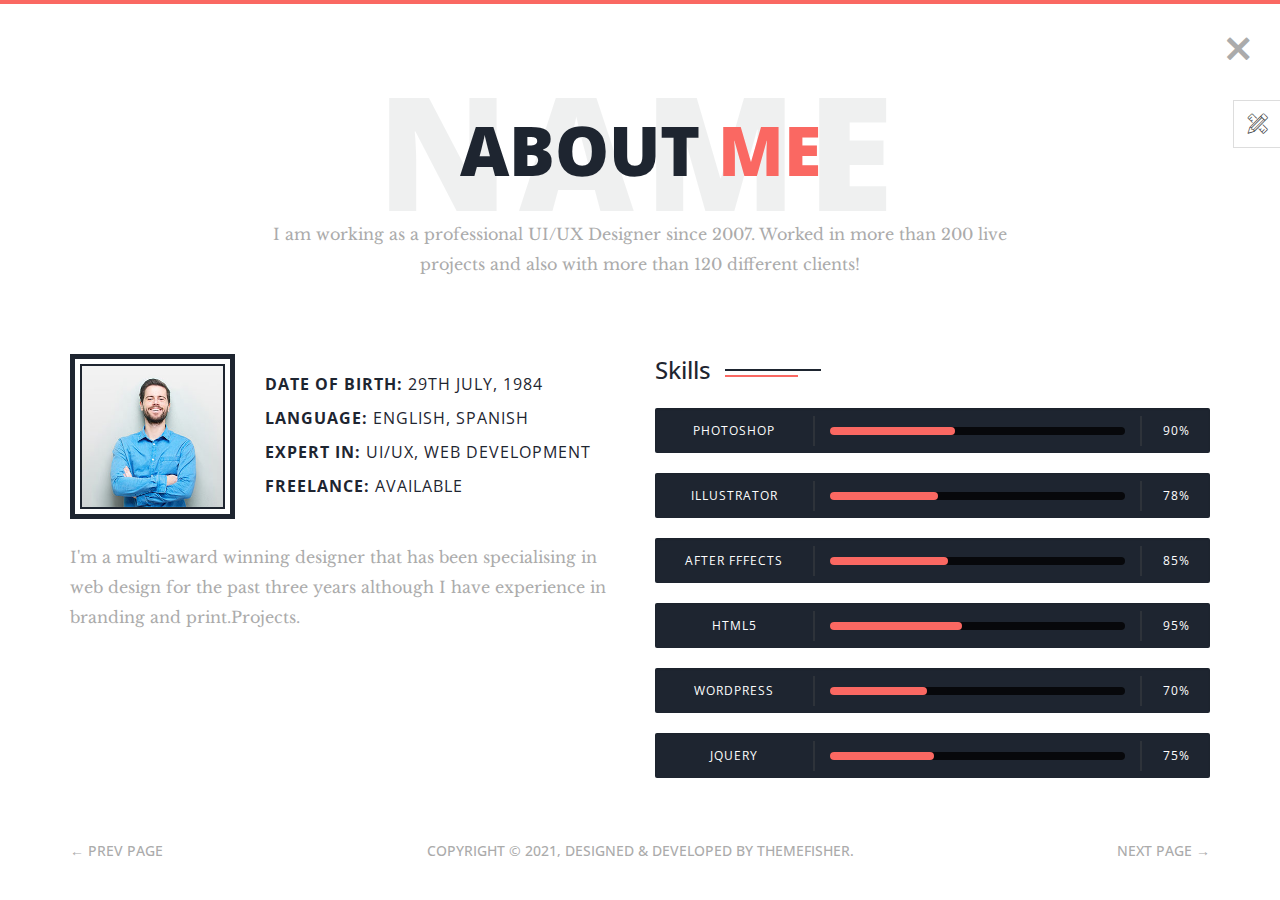
<file: phantom-main/theme/about.html>
<!--
 // WEBSITE: https://themefisher.com
 // TWITTER: https://twitter.com/themefisher
 // FACEBOOK: https://www.facebook.com/themefisher
 // GITHUB: https://github.com/themefisher/
-->

<!-- 
THEME: Phantom - Bootstrap Portfolio Template
VERSION: 1.0.0
AUTHOR: Themefisher

HOMEPAGE: https://themefisher.com/products/phantom-best-bootstrap-portfolio-template/
DEMO: https://demo.themefisher.com/phantom/
GITHUB: https://github.com/themefisher/Phantom-Bootstrap-Portfolio-Template

WEBSITE: https://themefisher.com
TWITTER: https://twitter.com/themefisher
FACEBOOK: https://www.facebook.com/themefisher
-->

<!DOCTYPE html>
<html lang="zxx">
<head>

  <!-- ** Basic Page Needs ** -->
  <meta charset="utf-8">
  <title>Phantom - Bootstrap Portfolio Template</title>

  <!-- ** Mobile Specific Metas ** -->
  <meta http-equiv="X-UA-Compatible" content="IE=edge">
  <meta name="description" content="Portfolio HTML Template">
  <meta name="viewport" content="width=device-width, initial-scale=1.0, maximum-scale=5.0">
  <meta name="author" content="Themefisher">
  <meta name="generator" content="Themefisher Html5 Portfolio Template v1.0">

  <!-- Essential Stylesheets -->
  <link rel="stylesheet" href="https://fonts.googleapis.com/css?family=Libre+Baskerville:400,400i|Open+Sans:400,600,700,800">
  <link rel="stylesheet" href="plugins/bootstrap/bootstrap.min.css">
  <link rel="stylesheet" href="plugins/animate.css">
  <link rel="stylesheet" href="plugins/slick/slick.css">
  <link rel="stylesheet" href="plugins/slick/slick-theme.css">
  <link rel="stylesheet" href="plugins/themefisher-fonts/css/themefisher-fonts.min.css">  

  <!-- Main Stylesheet -->
  <link rel="stylesheet" href="css/style.css">
  
  <!-- Theme Stylesheet -->
  <link rel="stylesheet" href="#" id="color-changer">
  
  <!--Favicon-->
  <link rel="icon" href="images/favicon.png" type="image/x-icon">

</head>
<body><!-- set class="dark" on body tag for DARK-THEME -->

  <div class="preloader">
    <div class="loading-mask"></div>
    <div class="loading-mask"></div>
    <div class="loading-mask"></div>
    <div class="loading-mask"></div>
    <div class="loading-mask"></div>
  </div>

  <div class="preview-wrapper">
    <div class="switcher-head">
      <span>Style Switcher</span>
      <div class="switcher-trigger tf-tools"></div>
    </div>

    <div class="switcher-body">
      <h4>Choose Color:</h4>
      <ul class="color-options list-none">
        <li class="c0" data-color="red" title="Default">Default</li>
        <li class="c1" data-color="blue" title="Red">Red</li>
        <li class="c2" data-color="green" title="Green">Green</li>
        <li class="c3" data-color="yellow" title="Blue">Blue</li>
      </ul>
    </div>
  </div>

<main class="site-wrapper">
  <div class="pt-table">
    <div class="pt-tablecell page-about relative">
      <!-- .close -->
      <a href="index.html" class="page-close"><i class="tf-ion-close"></i></a>
      <!-- /.close -->

      <div class="container">
        <div class="row">
          <div class="col-xs-12 col-md-offset-1 col-md-10 col-lg-offset-2 col-lg-8">
            <div class="page-title text-center">
              <h2>About <span class="primary">me</span> <span class="title-bg">Name</span></h2>
              <p>I am working as a professional UI/UX Designer since 2007. Worked in more than 200 live projects and
                also with more than 120 different clients!</p>
            </div>
          </div>

          <div class="col-xs-12 col-md-6">
            <div class="about-author">
              <figure class="author-thumb">
                <img src="images/author.jpg" alt="">
              </figure> <!-- /.author-bio -->
              <div class="author-desc">
                <p><b>Date of birth:</b> 29th july, 1984</p>
                <p><b>Language:</b> English, Spanish</p>
                <p><b>Expert in:</b> UI/UX, Web development</p>
                <p><b>Freelance:</b> Available</p>
              </div>
              <!-- /.author-desc -->
            </div> <!-- /.about-author -->
            <p>I'm a multi-award winning designer that has been specialising in web design for the past three years
              although I have experience in branding and print.Projects.</p>
          </div> <!-- /.col -->

          <div class="col-xs-12 col-md-6">
            <div class="section-title clear">
              <h3>Skills</h3>
            </div>
            <div class="skill-wrapper">
              <div class="progress clear">
                <div class="skill-name">Photoshop</div>
                <div class="skill-bar">
                  <div class="bar"></div>
                </div>
                <div class="skill-lavel" data-skill-value="90%"></div>
              </div> <!-- /.progress -->
              <div class="progress clear">
                <div class="skill-name">Illustrator</div>
                <div class="skill-bar">
                  <div class="bar"></div>
                </div>
                <div class="skill-lavel" data-skill-value="78%"></div>
              </div> <!-- /.progress -->
              <div class="progress clear">
                <div class="skill-name">After Fffects</div>
                <div class="skill-bar">
                  <div class="bar"></div>
                </div>
                <div class="skill-lavel" data-skill-value="85%"></div>
              </div> <!-- /.progress -->
              <div class="progress clear">
                <div class="skill-name">HTML5</div>
                <div class="skill-bar">
                  <div class="bar"></div>
                </div>
                <div class="skill-lavel" data-skill-value="95%"></div>
              </div> <!-- /.progress -->
              <div class="progress clear">
                <div class="skill-name">WordPress</div>
                <div class="skill-bar">
                  <div class="bar"></div>
                </div>
                <div class="skill-lavel" data-skill-value="70%"></div>
              </div> <!-- /.progress -->
              <div class="progress clear">
                <div class="skill-name">jQuery</div>
                <div class="skill-bar">
                  <div class="bar"></div>
                </div>
                <div class="skill-lavel" data-skill-value="75%"></div>
              </div> <!-- /.progress -->
            </div> <!-- /.skill-wrapper -->
          </div> <!-- /.col -->
        </div> <!-- /.row -->
      </div> <!-- /.container -->

      <nav class="page-nav clear">
  <div class="container">
    <div class="flex flex-middle space-between">
      <span class="prev-page"><a href="welcome.html" class="link">&larr; Prev Page</a></span>
      <span class="copyright">Copyright &copy; 2021, Designed &amp; Developed by <a href="https://themefisher.com/">Themefisher</a>.</span>
      <span class="next-page"><a href="services.html" class="link">Next Page &rarr;</a></span>
    </div>
  </div>
  <!-- /.page-nav -->
</nav>
      <!-- /.container -->
    </div> <!-- /.pt-tablecell -->
  </div> <!-- /.pt-table -->
</main> <!-- /.site-wrapper -->


<!-- 
Essential Scripts
=====================================-->
<script src="plugins/jquery-2.2.4.min.js"></script>
<script src="plugins/bootstrap/bootstrap.min.js"></script>
<script src="plugins/jquery.nicescroll.min.js"></script>
<script src="plugins/isotope/isotope.pkgd.min.js"></script>
<script src="plugins/slick/slick.min.js"></script>

<script src="js/script.js"></script>

</body>
</html>
</file>
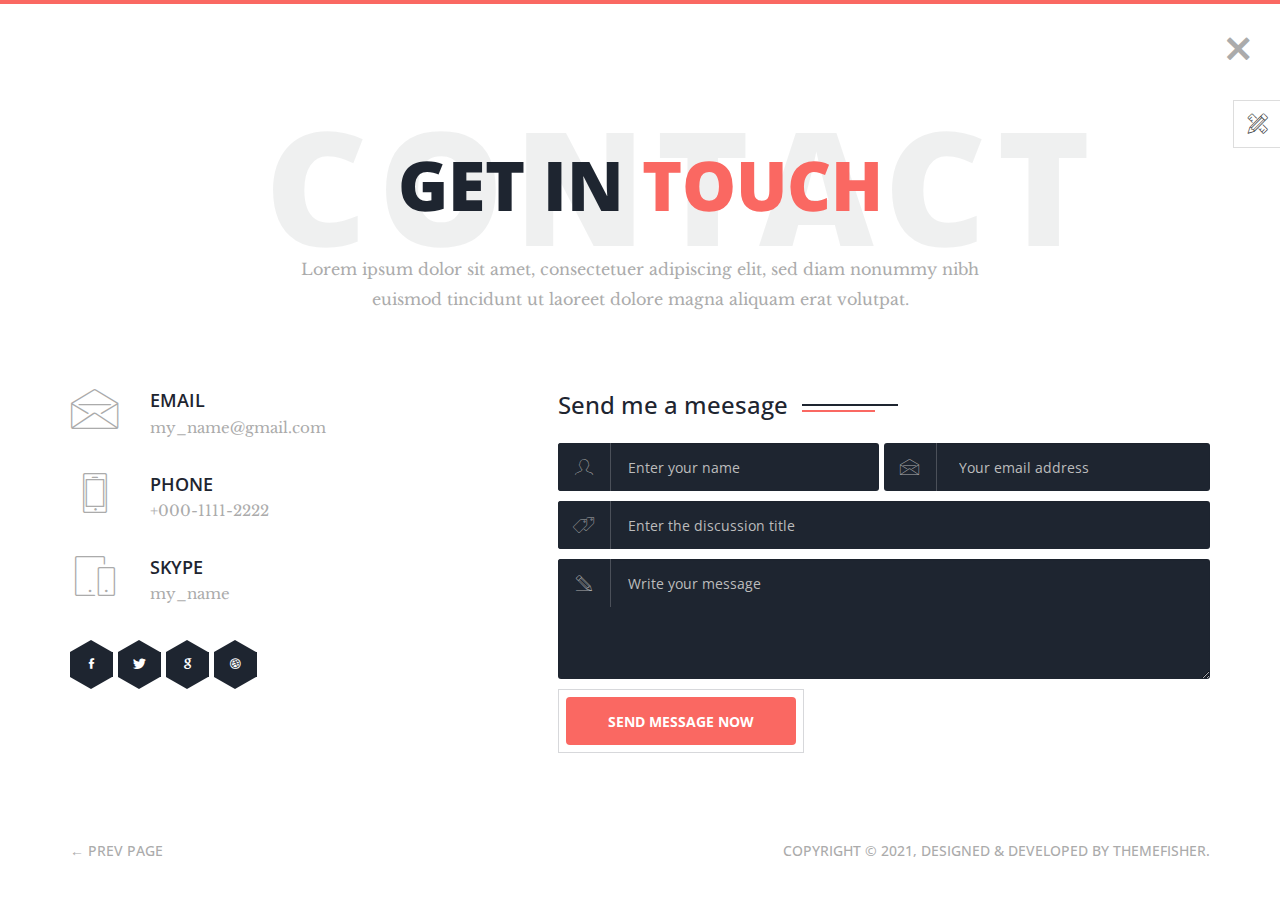
<file: phantom-main/theme/contact.html>
<!--
 // WEBSITE: https://themefisher.com
 // TWITTER: https://twitter.com/themefisher
 // FACEBOOK: https://www.facebook.com/themefisher
 // GITHUB: https://github.com/themefisher/
-->

<!-- 
THEME: Phantom - Bootstrap Portfolio Template
VERSION: 1.0.0
AUTHOR: Themefisher

HOMEPAGE: https://themefisher.com/products/phantom-best-bootstrap-portfolio-template/
DEMO: https://demo.themefisher.com/phantom/
GITHUB: https://github.com/themefisher/Phantom-Bootstrap-Portfolio-Template

WEBSITE: https://themefisher.com
TWITTER: https://twitter.com/themefisher
FACEBOOK: https://www.facebook.com/themefisher
-->

<!DOCTYPE html>
<html lang="zxx">
<head>

  <!-- ** Basic Page Needs ** -->
  <meta charset="utf-8">
  <title>Phantom - Bootstrap Portfolio Template</title>

  <!-- ** Mobile Specific Metas ** -->
  <meta http-equiv="X-UA-Compatible" content="IE=edge">
  <meta name="description" content="Portfolio HTML Template">
  <meta name="viewport" content="width=device-width, initial-scale=1.0, maximum-scale=5.0">
  <meta name="author" content="Themefisher">
  <meta name="generator" content="Themefisher Html5 Portfolio Template v1.0">

  <!-- Essential Stylesheets -->
  <link rel="stylesheet" href="https://fonts.googleapis.com/css?family=Libre+Baskerville:400,400i|Open+Sans:400,600,700,800">
  <link rel="stylesheet" href="plugins/bootstrap/bootstrap.min.css">
  <link rel="stylesheet" href="plugins/animate.css">
  <link rel="stylesheet" href="plugins/slick/slick.css">
  <link rel="stylesheet" href="plugins/slick/slick-theme.css">
  <link rel="stylesheet" href="plugins/themefisher-fonts/css/themefisher-fonts.min.css">  

  <!-- Main Stylesheet -->
  <link rel="stylesheet" href="css/style.css">
  
  <!-- Theme Stylesheet -->
  <link rel="stylesheet" href="#" id="color-changer">
  
  <!--Favicon-->
  <link rel="icon" href="images/favicon.png" type="image/x-icon">

</head>
<body><!-- set class="dark" on body tag for DARK-THEME -->

  <div class="preloader">
    <div class="loading-mask"></div>
    <div class="loading-mask"></div>
    <div class="loading-mask"></div>
    <div class="loading-mask"></div>
    <div class="loading-mask"></div>
  </div>

  <div class="preview-wrapper">
    <div class="switcher-head">
      <span>Style Switcher</span>
      <div class="switcher-trigger tf-tools"></div>
    </div>

    <div class="switcher-body">
      <h4>Choose Color:</h4>
      <ul class="color-options list-none">
        <li class="c0" data-color="red" title="Default">Default</li>
        <li class="c1" data-color="blue" title="Red">Red</li>
        <li class="c2" data-color="green" title="Green">Green</li>
        <li class="c3" data-color="yellow" title="Blue">Blue</li>
      </ul>
    </div>
  </div>

  <main class="site-wrapper">
    <div class="pt-table">
      <div class="pt-tablecell page-contact relative">
        <!-- .close -->
        <a href="index.html" class="page-close"><i class="tf-ion-close"></i></a>
        <!-- /.close -->

        <div class="container">
          <div class="row">
            <div class="col-xs-12 col-md-offset-1 col-md-10 col-lg-offset-2 col-lg-8">
              <div class="page-title text-center">
                <h2>Get in <span class="primary">touch</span> <span class="title-bg">Contact</span></h2>
                <p>Lorem ipsum dolor sit amet, consectetuer adipiscing elit, sed diam nonummy nibh euismod tincidunt ut
                  laoreet dolore magna aliquam erat volutpat.</p>
              </div>
            </div>
          </div> <!-- /.row -->

          <div class="row">
            <div class="col-xs-12 col-sm-5 col-md-4 col-lg-3">
              <div class="contact-block">
                <div class="media">
                  <div class="media-left">
                    <i class="tf-envelope2"></i>
                  </div>
                  <div class="media-body">
                    <h4>Email</h4>
                    <p><a href="mailto:my_name@gmail.com">my_name@gmail.com</a></p>
                  </div>
                </div>
              </div>
              <!-- /.contact-block -->
              <div class="contact-block">
                <div class="media">
                  <div class="media-left">
                    <i class="tf-phone2"></i>
                  </div>
                  <div class="media-body">
                    <h4>Phone</h4>
                    <p><a href="tel:+000-1111-2222">+000-1111-2222</a></p>
                  </div>
                </div>
              </div>
              <!-- /.contact-block -->
              <div class="contact-block">
                <div class="media">
                  <div class="media-left">
                    <i class="tf-mobile"></i>
                  </div>
                  <div class="media-body">
                    <h4>Skype</h4>
                    <p><a href="skype:my_name">my_name</a></p>
                  </div>
                </div>
              </div>
              <!-- /.contact-block -->

              <ul class="contact-social">
                <li>
                  <span class="contact-social-hex"></span>
                  <a href="www.fb.com/themefisher"><i class="tf-ion-social-facebook"></i></a>
                </li>
                <li>
                  <span class="contact-social-hex"></span>
                  <a href="www.twitter.com/themefisher"><i class="tf-ion-social-twitter"></i></a>
                </li>
                <li>
                  <span class="contact-social-hex"></span>
                  <a href="#"><i class="tf-ion-social-google"></i></a>
                </li>
                <li>
                  <span class="contact-social-hex"></span>
                  <a href="www.dribbble.com/themefisher"><i class="tf-ion-social-dribbble"></i></a>
                </li>
              </ul>
            </div>
            <div class="col-xs-12 col-sm-7 col-md-7 col-md-offset-1 col-lg-offset-2">
              <div class="section-title clear">
                <h3>Send me a meesage</h3>
                <span class="bar-dark"></span>
                <span class="bar-primary"></span>
              </div>

              <form id="contact-form" class="row contact-form no-gutter" action="#" method="post">
                <div class="col-xs-12 col-sm-6">
                  <div class="input-field name">
                    <span class="input-icon" id="name"><i class="tf-profile-male"></i></span>
                    <input type="text" class="form-control" placeholder="Enter your name" required>
                  </div>
                </div> <!-- ./col- -->
                <div class="col-xs-12 col-sm-6">
                  <div class="input-field email">
                    <span class="input-icon" id="email"><i class="tf-envelope2"></i></span>
                    <input type="email" class="form-control" name="email" placeholder="Your email address" required>
                  </div>
                </div> <!-- ./col- -->
                <div class="col-xs-12 col-sm-12">
                  <div class="input-field">
                    <span class="input-icon" id="subject"><i class="tf-pricetags"></i></span>
                    <input type="text" class="form-control" name="subject" placeholder="Enter the discussion title" required>
                  </div>
                </div> <!-- ./col- -->
                <div class="col-xs-12 col-sm-12">
                  <div class="input-field message">
                    <span class="input-icon"><i class="tf-pencil2"></i></span>
                    <textarea name="message" id="message" class="form-control"
                      placeholder="Write your message" required></textarea>
                  </div>
                </div> <!-- ./col- -->
                <div class="col-xs-12 col-sm-12">
                  <div class="input-field">
                    <span class="btn-border">
                      <button type="submit" class="btn btn-primary btn-custom-border text-uppercase">Send Message
                        now</button>
                    </span>
                  </div>
                  <div class="msg-success">Your Message was sent successfully</div>
                  <div class="msg-failed">Something went wrong, please try again later</div>
                </div> <!-- ./col- -->
              </form> <!-- /.row -->
            </div> <!-- /.col- -->
          </div> <!-- /.row -->
        </div> <!-- /.container -->

        <nav class="page-nav clear">
          <div class="container">
            <div class="flex flex-middle space-between">
              <span class="prev-page"><a href="testimonials.html" class="link">&larr; Prev Page</a></span>
              <span class="copyright">Copyright &copy; 2021, Designed &amp; Developed by <a href="https://themefisher.com/">Themefisher</a>.</span>
            </div>
          </div>
          <!-- /.page-nav -->
        </nav>
        
        <!-- /.container -->

      </div> <!-- /.pt-tablecell -->
    </div> <!-- /.pt-table -->
  </main> <!-- /.site-wrapper -->
  

<!-- 
Essential Scripts
=====================================-->
<script src="plugins/jquery-2.2.4.min.js"></script>
<script src="plugins/bootstrap/bootstrap.min.js"></script>
<script src="plugins/jquery.nicescroll.min.js"></script>
<script src="plugins/isotope/isotope.pkgd.min.js"></script>
<script src="plugins/slick/slick.min.js"></script>

<script src="js/script.js"></script>

</body>
</html>
</file>
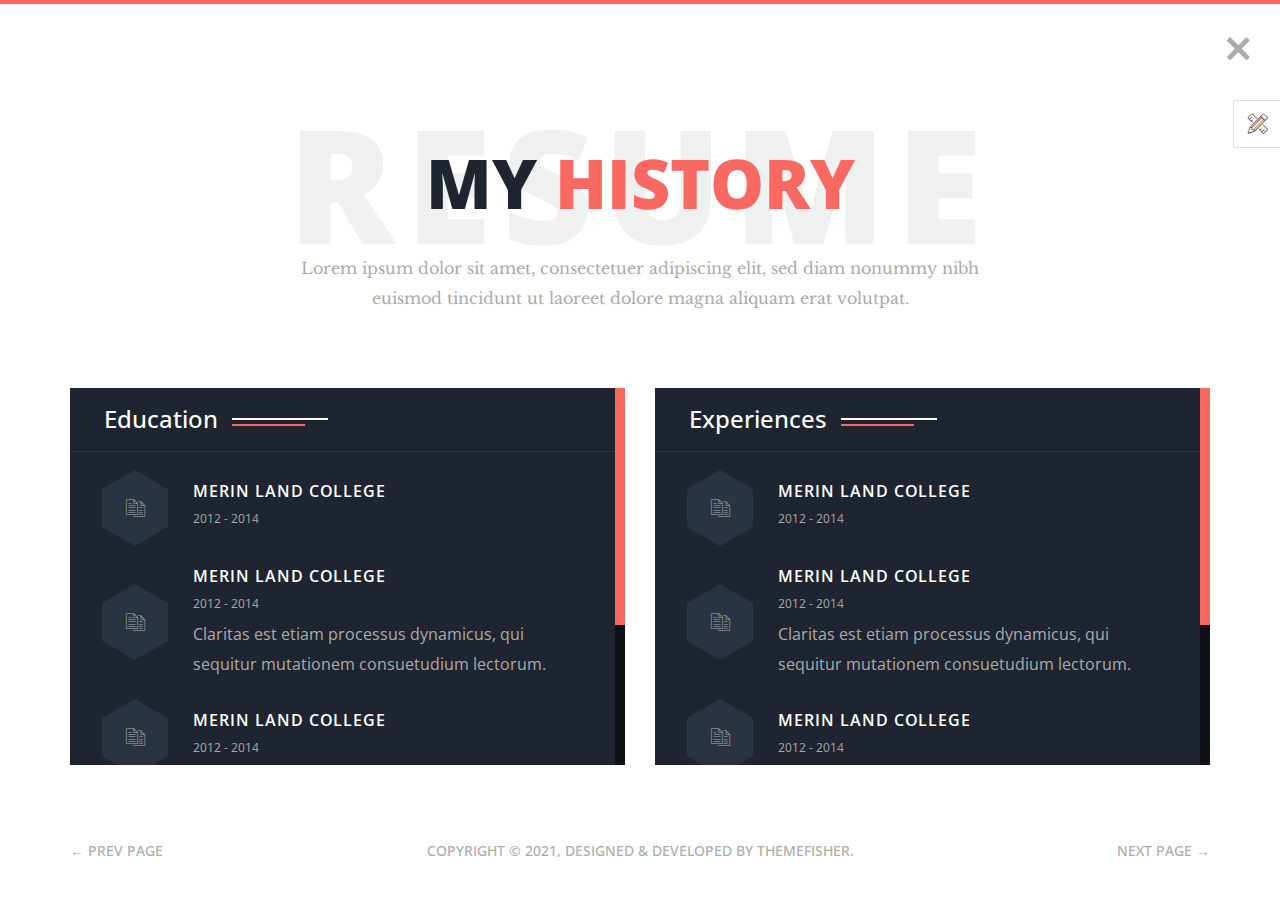
<file: phantom-main/theme/resume.html>
<!--
 // WEBSITE: https://themefisher.com
 // TWITTER: https://twitter.com/themefisher
 // FACEBOOK: https://www.facebook.com/themefisher
 // GITHUB: https://github.com/themefisher/
-->

<!-- 
THEME: Phantom - Bootstrap Portfolio Template
VERSION: 1.0.0
AUTHOR: Themefisher

HOMEPAGE: https://themefisher.com/products/phantom-best-bootstrap-portfolio-template/
DEMO: https://demo.themefisher.com/phantom/
GITHUB: https://github.com/themefisher/Phantom-Bootstrap-Portfolio-Template

WEBSITE: https://themefisher.com
TWITTER: https://twitter.com/themefisher
FACEBOOK: https://www.facebook.com/themefisher
-->

<!DOCTYPE html>
<html lang="zxx">
<head>

  <!-- ** Basic Page Needs ** -->
  <meta charset="utf-8">
  <title>Phantom - Bootstrap Portfolio Template</title>

  <!-- ** Mobile Specific Metas ** -->
  <meta http-equiv="X-UA-Compatible" content="IE=edge">
  <meta name="description" content="Portfolio HTML Template">
  <meta name="viewport" content="width=device-width, initial-scale=1.0, maximum-scale=5.0">
  <meta name="author" content="Themefisher">
  <meta name="generator" content="Themefisher Html5 Portfolio Template v1.0">

  <!-- Essential Stylesheets -->
  <link rel="stylesheet" href="https://fonts.googleapis.com/css?family=Libre+Baskerville:400,400i|Open+Sans:400,600,700,800">
  <link rel="stylesheet" href="plugins/bootstrap/bootstrap.min.css">
  <link rel="stylesheet" href="plugins/animate.css">
  <link rel="stylesheet" href="plugins/slick/slick.css">
  <link rel="stylesheet" href="plugins/slick/slick-theme.css">
  <link rel="stylesheet" href="plugins/themefisher-fonts/css/themefisher-fonts.min.css">  

  <!-- Main Stylesheet -->
  <link rel="stylesheet" href="css/style.css">
  
  <!-- Theme Stylesheet -->
  <link rel="stylesheet" href="#" id="color-changer">
  
  <!--Favicon-->
  <link rel="icon" href="images/favicon.png" type="image/x-icon">

</head>
<body><!-- set class="dark" on body tag for DARK-THEME -->

  <div class="preloader">
    <div class="loading-mask"></div>
    <div class="loading-mask"></div>
    <div class="loading-mask"></div>
    <div class="loading-mask"></div>
    <div class="loading-mask"></div>
  </div>

  <div class="preview-wrapper">
    <div class="switcher-head">
      <span>Style Switcher</span>
      <div class="switcher-trigger tf-tools"></div>
    </div>

    <div class="switcher-body">
      <h4>Choose Color:</h4>
      <ul class="color-options list-none">
        <li class="c0" data-color="red" title="Default">Default</li>
        <li class="c1" data-color="blue" title="Red">Red</li>
        <li class="c2" data-color="green" title="Green">Green</li>
        <li class="c3" data-color="yellow" title="Blue">Blue</li>
      </ul>
    </div>
  </div>

<main class="site-wrapper">
  <div class="pt-table">
    <div class="pt-tablecell page-resume relative">
      <!-- .close -->
      <a href="index.html" class="page-close"><i class="tf-ion-close"></i></a>
      <!-- /.close -->

      <div class="container">
        <div class="row">
          <div class="col-xs-12 col-md-offset-1 col-md-10 col-lg-offset-2 col-lg-8">
            <div class="page-title text-center">
              <h2>My <span class="primary">history</span> <span class="title-bg">Resume</span></h2>
              <p>Lorem ipsum dolor sit amet, consectetuer adipiscing elit, sed diam nonummy nibh euismod tincidunt ut
                laoreet dolore magna aliquam erat volutpat.</p>
            </div>
          </div>
        </div> <!-- /.row -->

        <div class="row">
          <div class="col-xs-12 col-sm-6">
            <div class="history-block">
              <div class="section-title light clear">
                <h3>Education</h3>
              </div>
              <!-- /.section-title -->
              <div class="history-scroller">
                <div class="history-item">
                  <div class="history-icon">
                    <span class="history-hex"></span>
                    <i class="tf-documents5"></i>
                  </div>
                  <div class="history-text">
                    <h5>Merin Land College</h5>
                    <span>2012 - 2014</span>
                  </div>
                </div>
                <!-- /.history-item -->
                <div class="history-item">
                  <div class="history-icon">
                    <span class="history-hex"></span>
                    <i class="tf-documents5"></i>
                  </div>
                  <div class="history-text">
                    <h5>Merin Land College</h5>
                    <span>2012 - 2014</span>
                    <p>Claritas est etiam processus dynamicus, qui <br> sequitur mutationem consuetudium lectorum.</p>
                  </div>
                </div>
                <!-- /.history-item -->
                <div class="history-item">
                  <div class="history-icon">
                    <span class="history-hex"></span>
                    <i class="tf-documents5"></i>
                  </div>
                  <div class="history-text">
                    <h5>Merin Land College</h5>
                    <span>2012 - 2014</span>
                  </div>
                </div>
                <!-- /.history-item -->
                <div class="history-item">
                  <div class="history-icon">
                    <span class="history-hex"></span>
                    <i class="tf-documents5"></i>
                  </div>
                  <div class="history-text">
                    <h5>Merin Land College</h5>
                    <span>2012 - 2014</span>
                  </div>
                </div>
                <!-- /.history-item -->
                <div class="history-item">
                  <div class="history-icon">
                    <span class="history-hex"></span>
                    <i class="tf-documents5"></i>
                  </div>
                  <div class="history-text">
                    <h5>Merin Land College</h5>
                    <span>2012 - 2014</span>
                  </div>
                </div>
                <!-- /.history-item -->
              </div>
            </div> <!-- /.history-block -->
          </div> <!-- /.col -->
          <div class="col-xs-12 col-sm-6">
            <div class="history-block">
              <div class="section-title light clear">
                <h3>Experiences</h3>
              </div>
              <!-- /.section-title -->
              <div class="history-scroller">
                <div class="history-item">
                  <div class="history-icon">
                    <span class="history-hex"></span>
                    <i class="tf-documents5"></i>
                  </div>
                  <div class="history-text">
                    <h5>Merin Land College</h5>
                    <span>2012 - 2014</span>
                  </div>
                </div>
                <!-- /.history-item -->
                <div class="history-item">
                  <div class="history-icon">
                    <span class="history-hex"></span>
                    <i class="tf-documents5"></i>
                  </div>
                  <div class="history-text">
                    <h5>Merin Land College</h5>
                    <span>2012 - 2014</span>
                    <p>Claritas est etiam processus dynamicus, qui <br> sequitur mutationem consuetudium lectorum.</p>
                  </div>
                </div>
                <!-- /.history-item -->
                <div class="history-item">
                  <div class="history-icon">
                    <span class="history-hex"></span>
                    <i class="tf-documents5"></i>
                  </div>
                  <div class="history-text">
                    <h5>Merin Land College</h5>
                    <span>2012 - 2014</span>
                  </div>
                </div>
                <!-- /.history-item -->
                <div class="history-item">
                  <div class="history-icon">
                    <span class="history-hex"></span>
                    <i class="tf-documents5"></i>
                  </div>
                  <div class="history-text">
                    <h5>Merin Land College</h5>
                    <span>2012 - 2014</span>
                  </div>
                </div>
                <!-- /.history-item -->
                <div class="history-item">
                  <div class="history-icon">
                    <span class="history-hex"></span>
                    <i class="tf-documents5"></i>
                  </div>
                  <div class="history-text">
                    <h5>Merin Land College</h5>
                    <span>2012 - 2014</span>
                  </div>
                </div>
                <!-- /.history-item -->
              </div>
            </div> <!-- /.history-block -->
          </div> <!-- /.col -->
        </div> <!-- /.row -->
      </div> <!-- /.container -->

      <nav class="page-nav clear">
  <div class="container">
    <div class="flex flex-middle space-between">
      <span class="prev-page"><a href="services.html" class="link">&larr; Prev Page</a></span>
      <span class="copyright">Copyright &copy; 2021, Designed &amp; Developed by <a href="https://themefisher.com/">Themefisher</a>.</span>
      <span class="next-page"><a href="works.html" class="link">Next Page &rarr;</a></span>
    </div>
  </div>
  <!-- /.page-nav -->
</nav>
      <!-- /.container -->

    </div> <!-- /.pt-tablecell -->
  </div> <!-- /.pt-table -->
</main> <!-- /.site-wrapper -->


<!-- 
Essential Scripts
=====================================-->
<script src="plugins/jquery-2.2.4.min.js"></script>
<script src="plugins/bootstrap/bootstrap.min.js"></script>
<script src="plugins/jquery.nicescroll.min.js"></script>
<script src="plugins/isotope/isotope.pkgd.min.js"></script>
<script src="plugins/slick/slick.min.js"></script>

<script src="js/script.js"></script>

</body>
</html>
</file>
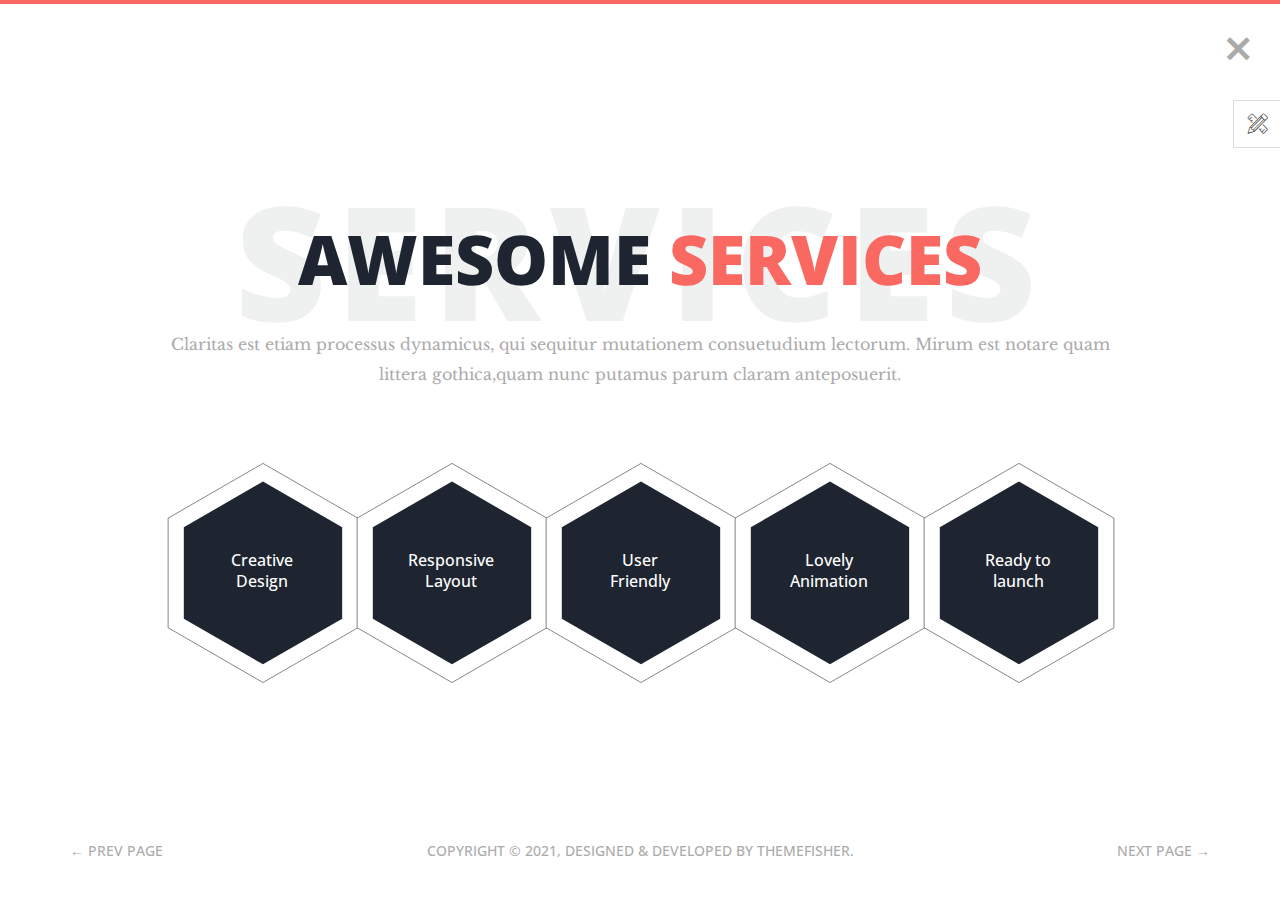
<file: phantom-main/theme/services.html>
<!--
 // WEBSITE: https://themefisher.com
 // TWITTER: https://twitter.com/themefisher
 // FACEBOOK: https://www.facebook.com/themefisher
 // GITHUB: https://github.com/themefisher/
-->

<!-- 
THEME: Phantom - Bootstrap Portfolio Template
VERSION: 1.0.0
AUTHOR: Themefisher

HOMEPAGE: https://themefisher.com/products/phantom-best-bootstrap-portfolio-template/
DEMO: https://demo.themefisher.com/phantom/
GITHUB: https://github.com/themefisher/Phantom-Bootstrap-Portfolio-Template

WEBSITE: https://themefisher.com
TWITTER: https://twitter.com/themefisher
FACEBOOK: https://www.facebook.com/themefisher
-->

<!DOCTYPE html>
<html lang="zxx">
<head>

  <!-- ** Basic Page Needs ** -->
  <meta charset="utf-8">
  <title>Phantom - Bootstrap Portfolio Template</title>

  <!-- ** Mobile Specific Metas ** -->
  <meta http-equiv="X-UA-Compatible" content="IE=edge">
  <meta name="description" content="Portfolio HTML Template">
  <meta name="viewport" content="width=device-width, initial-scale=1.0, maximum-scale=5.0">
  <meta name="author" content="Themefisher">
  <meta name="generator" content="Themefisher Html5 Portfolio Template v1.0">

  <!-- Essential Stylesheets -->
  <link rel="stylesheet" href="https://fonts.googleapis.com/css?family=Libre+Baskerville:400,400i|Open+Sans:400,600,700,800">
  <link rel="stylesheet" href="plugins/bootstrap/bootstrap.min.css">
  <link rel="stylesheet" href="plugins/animate.css">
  <link rel="stylesheet" href="plugins/slick/slick.css">
  <link rel="stylesheet" href="plugins/slick/slick-theme.css">
  <link rel="stylesheet" href="plugins/themefisher-fonts/css/themefisher-fonts.min.css">  

  <!-- Main Stylesheet -->
  <link rel="stylesheet" href="css/style.css">
  
  <!-- Theme Stylesheet -->
  <link rel="stylesheet" href="#" id="color-changer">
  
  <!--Favicon-->
  <link rel="icon" href="images/favicon.png" type="image/x-icon">

</head>
<body><!-- set class="dark" on body tag for DARK-THEME -->

  <div class="preloader">
    <div class="loading-mask"></div>
    <div class="loading-mask"></div>
    <div class="loading-mask"></div>
    <div class="loading-mask"></div>
    <div class="loading-mask"></div>
  </div>

  <div class="preview-wrapper">
    <div class="switcher-head">
      <span>Style Switcher</span>
      <div class="switcher-trigger tf-tools"></div>
    </div>

    <div class="switcher-body">
      <h4>Choose Color:</h4>
      <ul class="color-options list-none">
        <li class="c0" data-color="red" title="Default">Default</li>
        <li class="c1" data-color="blue" title="Red">Red</li>
        <li class="c2" data-color="green" title="Green">Green</li>
        <li class="c3" data-color="yellow" title="Blue">Blue</li>
      </ul>
    </div>
  </div>

<section class="site-wrapper">
  <div class="pt-table">
    <div class="pt-tablecell page-services relative">
      <a href="index.html" class="page-close"><i class="tf-ion-close"></i></a>
      <div class="container">
        <div class="row">
          <div class="col-xs-12 col-lg-offset-1 col-lg-10">
            <div class="page-title text-center">
              <h2>Awesome <span class="primary">Services</span> <span class="title-bg">Services</span></h2>
              <p>Claritas est etiam processus dynamicus, qui sequitur mutationem consuetudium lectorum. Mirum est
                notare quam littera gothica,quam nunc putamus parum claram anteposuerit.</p>
            </div>

            <div class="hexagon-menu services clear">
              <div class="service-hex">
                <svg version="1.1" xmlns="http://www.w3.org/2000/svg" xmlns:xlink="http://www.w3.org/1999/xlink"
                  x="0px" y="0px" viewBox="0 0 372 424.5" style="enable-background:new 0 0 372 424.5;"
                  xml:space="preserve">
                  <g>
                    <polygon class="st0" points="359.9,314.1 186.9,414 14,314.1 14,114.4 186.9,14.6 359.9,114.4" />
                    <polygon class="st1" points="331.2,297.6 186.9,380.9 42.6,297.6 42.6,131 186.9,47.6 331.2,131" />
                  </g>
                </svg>

                <div class="content">
                  <div class="icon">
                    <i class="et-line icon-lightbulb"></i>
                  </div>
                  <h4>Creative <br> Design</h4>
                  <p>Claritas est etiam processus dynamicus, qui sequitur mutationem consue.</p>
                </div>
              </div>
              <div class="service-hex">

                <svg version="1.1" xmlns="http://www.w3.org/2000/svg" xmlns:xlink="http://www.w3.org/1999/xlink"
                  x="0px" y="0px" viewBox="0 0 372 424.5" style="enable-background:new 0 0 372 424.5;"
                  xml:space="preserve">
                  <g>
                    <polygon class="st0" points="359.9,314.1 186.9,414 14,314.1 14,114.4 186.9,14.6 359.9,114.4" />
                    <polygon class="st1" points="331.2,297.6 186.9,380.9 42.6,297.6 42.6,131 186.9,47.6 331.2,131" />
                  </g>
                </svg>
                <div class="content">
                  <div class="icon">
                    <i class="et-line icon-mobile"></i>
                  </div>
                  <h4>Responsive <br> Layout</h4>
                  <p>Claritas est etiam processus dynamicus, qui sequitur mutationem consue.</p>
                </div>
              </div>
              <div class="service-hex">

                <svg version="1.1" xmlns="http://www.w3.org/2000/svg" xmlns:xlink="http://www.w3.org/1999/xlink"
                  x="0px" y="0px" viewBox="0 0 372 424.5" style="enable-background:new 0 0 372 424.5;"
                  xml:space="preserve">
                  <g>
                    <polygon class="st0" points="359.9,314.1 186.9,414 14,314.1 14,114.4 186.9,14.6 359.9,114.4" />
                    <polygon class="st1" points="331.2,297.6 186.9,380.9 42.6,297.6 42.6,131 186.9,47.6 331.2,131" />
                  </g>
                </svg>
                <div class="content">
                  <div class="icon">
                    <i class="et-line icon-profile-male"></i>
                  </div>
                  <h4>User <br> Friendly</h4>
                  <p>Claritas est etiam processus dynamicus, qui sequitur mutationem consue.</p>
                </div>
              </div>
              <div class="service-hex">

                <svg version="1.1" xmlns="http://www.w3.org/2000/svg" xmlns:xlink="http://www.w3.org/1999/xlink"
                  x="0px" y="0px" viewBox="0 0 372 424.5" style="enable-background:new 0 0 372 424.5;"
                  xml:space="preserve">
                  <g>
                    <polygon class="st0" points="359.9,314.1 186.9,414 14,314.1 14,114.4 186.9,14.6 359.9,114.4" />
                    <polygon class="st1" points="331.2,297.6 186.9,380.9 42.6,297.6 42.6,131 186.9,47.6 331.2,131" />
                  </g>
                </svg>
                <div class="content">
                  <div class="icon">
                    <i class="et-line icon-heart"></i>
                  </div>
                  <h4>Lovely <br> Animation</h4>
                  <p>Claritas est etiam processus dynamicus, qui sequitur mutationem consue.</p>
                </div>
              </div>
              <div class="service-hex">

                <svg version="1.1" xmlns="http://www.w3.org/2000/svg" xmlns:xlink="http://www.w3.org/1999/xlink"
                  x="0px" y="0px" viewBox="0 0 372 424.5" style="enable-background:new 0 0 372 424.5;"
                  xml:space="preserve">
                  <g>
                    <polygon class="st0" points="359.9,314.1 186.9,414 14,314.1 14,114.4 186.9,14.6 359.9,114.4" />
                    <polygon class="st1" points="331.2,297.6 186.9,380.9 42.6,297.6 42.6,131 186.9,47.6 331.2,131" />
                  </g>
                </svg>
                <div class="content">
                  <div class="icon">
                    <i class="et-line icon-hotairballoon"></i>
                  </div>
                  <h4>Ready to <br> launch</h4>
                  <p>Claritas est etiam processus dynamicus, qui sequitur mutationem consue.</p>
                </div>
              </div>
            </div>

          </div> <!-- /.col-xs-12 -->

        </div> <!-- /.row -->
      </div> <!-- /.container -->

      <nav class="page-nav clear">
  <div class="container">
    <div class="flex flex-middle space-between">
      <span class="prev-page"><a href="about.html" class="link">&larr; Prev Page</a></span>
      <span class="copyright">Copyright &copy; 2021, Designed &amp; Developed by <a href="https://themefisher.com/">Themefisher</a>.</span>
      <span class="next-page"><a href="resume.html" class="link">Next Page &rarr;</a></span>
    </div>
  </div>
  <!-- /.page-nav -->
</nav>
      <!-- /.container -->

    </div> <!-- /.pt-tablecell -->
  </div> <!-- /.pt-table -->
</section> <!-- /.site-wrapper -->


<!-- 
Essential Scripts
=====================================-->
<script src="plugins/jquery-2.2.4.min.js"></script>
<script src="plugins/bootstrap/bootstrap.min.js"></script>
<script src="plugins/jquery.nicescroll.min.js"></script>
<script src="plugins/isotope/isotope.pkgd.min.js"></script>
<script src="plugins/slick/slick.min.js"></script>

<script src="js/script.js"></script>

</body>
</html>
</file>
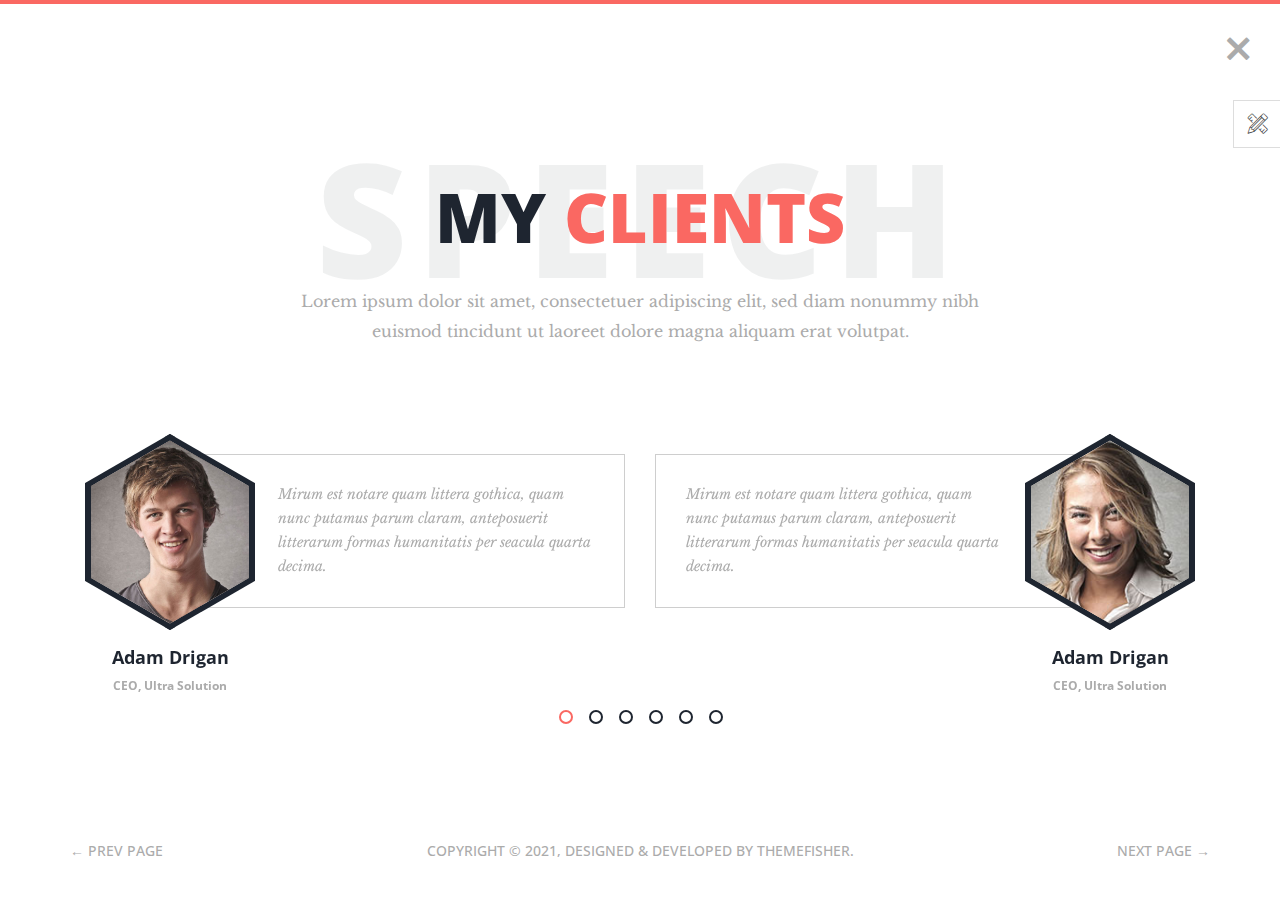
<file: phantom-main/theme/testimonials.html>
<!--
 // WEBSITE: https://themefisher.com
 // TWITTER: https://twitter.com/themefisher
 // FACEBOOK: https://www.facebook.com/themefisher
 // GITHUB: https://github.com/themefisher/
-->

<!-- 
THEME: Phantom - Bootstrap Portfolio Template
VERSION: 1.0.0
AUTHOR: Themefisher

HOMEPAGE: https://themefisher.com/products/phantom-best-bootstrap-portfolio-template/
DEMO: https://demo.themefisher.com/phantom/
GITHUB: https://github.com/themefisher/Phantom-Bootstrap-Portfolio-Template

WEBSITE: https://themefisher.com
TWITTER: https://twitter.com/themefisher
FACEBOOK: https://www.facebook.com/themefisher
-->

<!DOCTYPE html>
<html lang="zxx">
<head>

  <!-- ** Basic Page Needs ** -->
  <meta charset="utf-8">
  <title>Phantom - Bootstrap Portfolio Template</title>

  <!-- ** Mobile Specific Metas ** -->
  <meta http-equiv="X-UA-Compatible" content="IE=edge">
  <meta name="description" content="Portfolio HTML Template">
  <meta name="viewport" content="width=device-width, initial-scale=1.0, maximum-scale=5.0">
  <meta name="author" content="Themefisher">
  <meta name="generator" content="Themefisher Html5 Portfolio Template v1.0">

  <!-- Essential Stylesheets -->
  <link rel="stylesheet" href="https://fonts.googleapis.com/css?family=Libre+Baskerville:400,400i|Open+Sans:400,600,700,800">
  <link rel="stylesheet" href="plugins/bootstrap/bootstrap.min.css">
  <link rel="stylesheet" href="plugins/animate.css">
  <link rel="stylesheet" href="plugins/slick/slick.css">
  <link rel="stylesheet" href="plugins/slick/slick-theme.css">
  <link rel="stylesheet" href="plugins/themefisher-fonts/css/themefisher-fonts.min.css">  

  <!-- Main Stylesheet -->
  <link rel="stylesheet" href="css/style.css">
  
  <!-- Theme Stylesheet -->
  <link rel="stylesheet" href="#" id="color-changer">
  
  <!--Favicon-->
  <link rel="icon" href="images/favicon.png" type="image/x-icon">

</head>
<body><!-- set class="dark" on body tag for DARK-THEME -->

  <div class="preloader">
    <div class="loading-mask"></div>
    <div class="loading-mask"></div>
    <div class="loading-mask"></div>
    <div class="loading-mask"></div>
    <div class="loading-mask"></div>
  </div>

  <div class="preview-wrapper">
    <div class="switcher-head">
      <span>Style Switcher</span>
      <div class="switcher-trigger tf-tools"></div>
    </div>

    <div class="switcher-body">
      <h4>Choose Color:</h4>
      <ul class="color-options list-none">
        <li class="c0" data-color="red" title="Default">Default</li>
        <li class="c1" data-color="blue" title="Red">Red</li>
        <li class="c2" data-color="green" title="Green">Green</li>
        <li class="c3" data-color="yellow" title="Blue">Blue</li>
      </ul>
    </div>
  </div>

<main class="site-wrapper">
  <div class="pt-table">
    <div class="pt-tablecell page-quotes relative">
      <!-- .close -->
      <a href="index.html" class="page-close"><i class="tf-ion-close"></i></a>
      <!-- /.close -->

      <div class="container">
        <div class="row">
          <div class="col-xs-12 col-md-offset-1 col-md-10 col-lg-offset-2 col-lg-8">
            <div class="page-title text-center">
              <h2>My <span class="primary">clients</span><span class="title-bg">Speech</span></h2>
              <p>Lorem ipsum dolor sit amet, consectetuer adipiscing elit, sed diam nonummy nibh euismod tincidunt ut
                laoreet dolore magna aliquam erat volutpat.</p>
            </div>
          </div>
        </div> <!-- /.row -->

        <div class="row">
          <div class="col-xs-12">
            <div class="testimonials">
              <div class="item">
                <figure class="thumb">
                  <div class="tm-hex" style="background-image: url('images/tm.jpg');">
                    <div class="hexTop"></div>
                    <div class="hexBottom"></div>
                  </div>
                  <figcaption>
                    <h4>Adam Drigan</h4>
                    <span>CEO, Ultra Solution</span>
                  </figcaption>
                </figure>
                <div class="text">
                  <p>Mirum est notare quam littera gothica, quam nunc putamus parum claram, anteposuerit litterarum
                    formas humanitatis per seacula quarta decima. </p>
                </div>
              </div>
              <div class="item">
                <figure class="thumb">
                  <div class="tm-hex" style="background-image: url('images/tm-2.jpg');">
                    <div class="hexTop"></div>
                    <div class="hexBottom"></div>
                  </div>
                  <figcaption>
                    <h4>Adam Drigan</h4>
                    <span>CEO, Ultra Solution</span>
                  </figcaption>
                </figure>
                <div class="text">
                  <p>Mirum est notare quam littera gothica, quam nunc putamus parum claram, anteposuerit litterarum
                    formas humanitatis per seacula quarta decima. </p>
                </div>
              </div>
              <div class="item">
                <figure class="thumb">
                  <div class="tm-hex" style="background-image: url('images/tm.jpg');">
                    <div class="hexTop"></div>
                    <div class="hexBottom"></div>
                  </div>
                  <figcaption>
                    <h4>Adam Drigan</h4>
                    <span>CEO, Ultra Solution</span>
                  </figcaption>
                </figure>
                <div class="text">
                  <p>Mirum est notare quam littera gothica, quam nunc putamus parum claram, anteposuerit litterarum
                    formas humanitatis per seacula quarta decima. </p>
                </div>
              </div>
              <div class="item">
                <figure class="thumb">
                  <div class="tm-hex" style="background-image: url('images/tm-2.jpg');">
                    <div class="hexTop"></div>
                    <div class="hexBottom"></div>
                  </div>
                  <figcaption>
                    <h4>Adam Drigan</h4>
                    <span>CEO, Ultra Solution</span>
                  </figcaption>
                </figure>
                <div class="text">
                  <p>Mirum est notare quam littera gothica, quam nunc putamus parum claram, anteposuerit litterarum
                    formas humanitatis per seacula quarta decima. </p>
                </div>
              </div>
              <div class="item">
                <figure class="thumb">
                  <div class="tm-hex" style="background-image: url('images/tm.jpg');">
                    <div class="hexTop"></div>
                    <div class="hexBottom"></div>
                  </div>
                  <figcaption>
                    <h4>Adam Drigan</h4>
                    <span>CEO, Ultra Solution</span>
                  </figcaption>
                </figure>
                <div class="text">
                  <p>Mirum est notare quam littera gothica, quam nunc putamus parum claram, anteposuerit litterarum
                    formas humanitatis per seacula quarta decima. </p>
                </div>
              </div>
              <div class="item">
                <figure class="thumb">
                  <div class="tm-hex" style="background-image: url('images/tm-2.jpg');">
                    <div class="hexTop"></div>
                    <div class="hexBottom"></div>
                  </div>
                  <figcaption>
                    <h4>Adam Drigan</h4>
                    <span>CEO, Ultra Solution</span>
                  </figcaption>
                </figure>
                <div class="text">
                  <p>Mirum est notare quam littera gothica, quam nunc putamus parum claram, anteposuerit litterarum
                    formas humanitatis per seacula quarta decima. </p>
                </div>
              </div>
            </div>
          </div>
        </div> <!-- /.row -->
      </div> <!-- /.container -->

      <nav class="page-nav clear">
  <div class="container">
    <div class="flex flex-middle space-between">
      <span class="prev-page"><a href="works.html" class="link">&larr; Prev Page</a></span>
      <span class="copyright">Copyright &copy; 2021, Designed &amp; Developed by <a href="https://themefisher.com/">Themefisher</a>.</span>
      <span class="next-page"><a href="contact.html" class="link">Next Page &rarr;</a></span>
    </div>
  </div>
  <!-- /.page-nav -->
</nav>
      <!-- /.container -->

    </div> <!-- /.pt-tablecell -->
  </div> <!-- /.pt-table -->
</main> <!-- /.site-wrapper -->


<!-- 
Essential Scripts
=====================================-->
<script src="plugins/jquery-2.2.4.min.js"></script>
<script src="plugins/bootstrap/bootstrap.min.js"></script>
<script src="plugins/jquery.nicescroll.min.js"></script>
<script src="plugins/isotope/isotope.pkgd.min.js"></script>
<script src="plugins/slick/slick.min.js"></script>

<script src="js/script.js"></script>

</body>
</html>
</file>
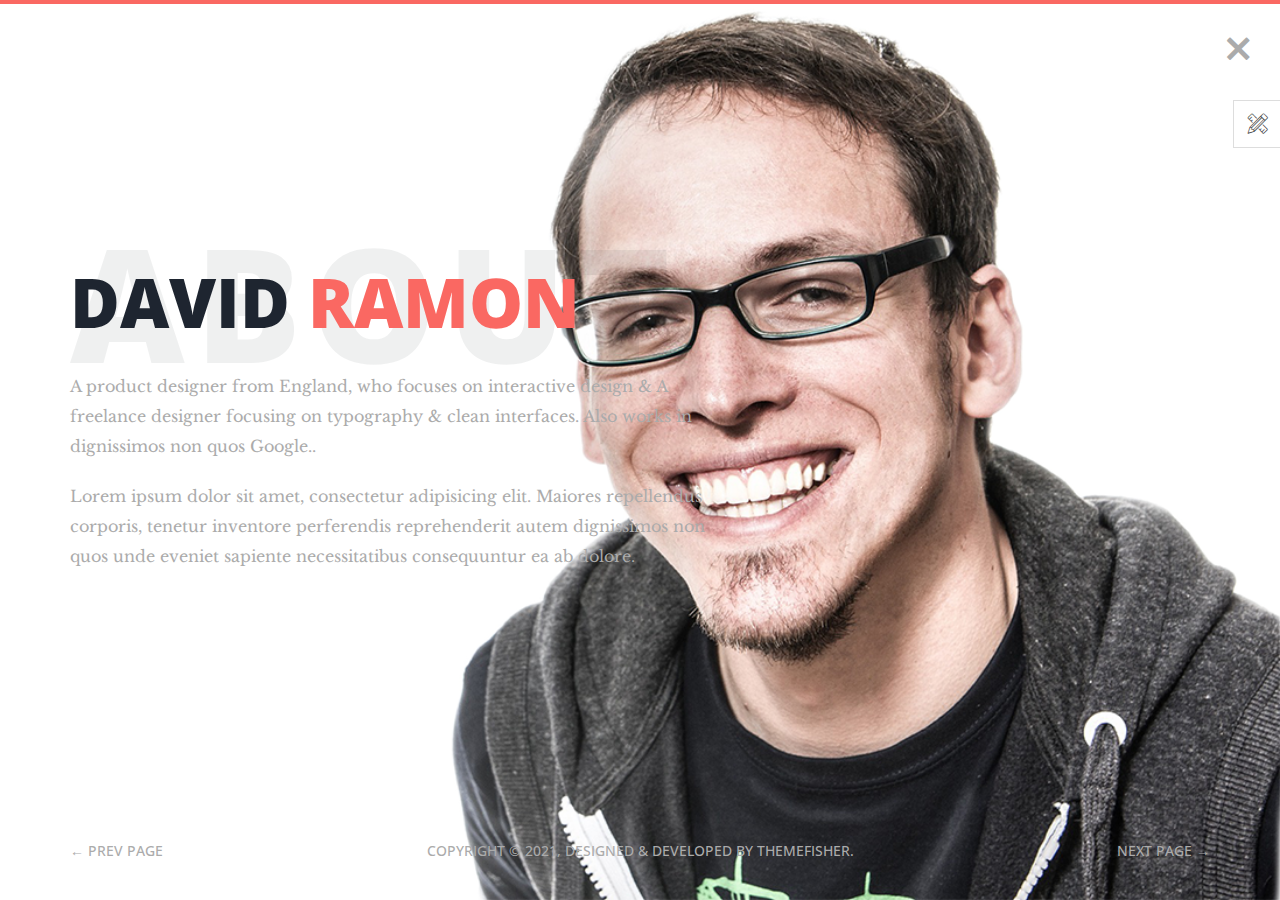
<file: phantom-main/theme/welcome.html>
<!--
 // WEBSITE: https://themefisher.com
 // TWITTER: https://twitter.com/themefisher
 // FACEBOOK: https://www.facebook.com/themefisher
 // GITHUB: https://github.com/themefisher/
-->

<!-- 
THEME: Phantom - Bootstrap Portfolio Template
VERSION: 1.0.0
AUTHOR: Themefisher

HOMEPAGE: https://themefisher.com/products/phantom-best-bootstrap-portfolio-template/
DEMO: https://demo.themefisher.com/phantom/
GITHUB: https://github.com/themefisher/Phantom-Bootstrap-Portfolio-Template

WEBSITE: https://themefisher.com
TWITTER: https://twitter.com/themefisher
FACEBOOK: https://www.facebook.com/themefisher
-->

<!DOCTYPE html>
<html lang="zxx">
<head>

  <!-- ** Basic Page Needs ** -->
  <meta charset="utf-8">
  <title>Phantom - Bootstrap Portfolio Template</title>

  <!-- ** Mobile Specific Metas ** -->
  <meta http-equiv="X-UA-Compatible" content="IE=edge">
  <meta name="description" content="Portfolio HTML Template">
  <meta name="viewport" content="width=device-width, initial-scale=1.0, maximum-scale=5.0">
  <meta name="author" content="Themefisher">
  <meta name="generator" content="Themefisher Html5 Portfolio Template v1.0">

  <!-- Essential Stylesheets -->
  <link rel="stylesheet" href="https://fonts.googleapis.com/css?family=Libre+Baskerville:400,400i|Open+Sans:400,600,700,800">
  <link rel="stylesheet" href="plugins/bootstrap/bootstrap.min.css">
  <link rel="stylesheet" href="plugins/animate.css">
  <link rel="stylesheet" href="plugins/slick/slick.css">
  <link rel="stylesheet" href="plugins/slick/slick-theme.css">
  <link rel="stylesheet" href="plugins/themefisher-fonts/css/themefisher-fonts.min.css">  

  <!-- Main Stylesheet -->
  <link rel="stylesheet" href="css/style.css">
  
  <!-- Theme Stylesheet -->
  <link rel="stylesheet" href="#" id="color-changer">
  
  <!--Favicon-->
  <link rel="icon" href="images/favicon.png" type="image/x-icon">

</head>
<body><!-- set class="dark" on body tag for DARK-THEME -->

  <div class="preloader">
    <div class="loading-mask"></div>
    <div class="loading-mask"></div>
    <div class="loading-mask"></div>
    <div class="loading-mask"></div>
    <div class="loading-mask"></div>
  </div>

  <div class="preview-wrapper">
    <div class="switcher-head">
      <span>Style Switcher</span>
      <div class="switcher-trigger tf-tools"></div>
    </div>

    <div class="switcher-body">
      <h4>Choose Color:</h4>
      <ul class="color-options list-none">
        <li class="c0" data-color="red" title="Default">Default</li>
        <li class="c1" data-color="blue" title="Red">Red</li>
        <li class="c2" data-color="green" title="Green">Green</li>
        <li class="c3" data-color="yellow" title="Blue">Blue</li>
      </ul>
    </div>
  </div>

<main class="site-wrapper">
  <div class="pt-table">
    <div class="pt-tablecell page-welcome relative">
      <!-- .close -->
      <a href="index.html" class="page-close"><i class="tf-ion-close"></i></a>
      <!-- /.close -->

      <div class="author-image-large">
        <img src="images/author.png" alt="">
      </div>

      <div class="container">
        <div class="row">
          <div class="col-xs-12 col-md-6 col-lg-7">
            <div class="page-title">
              <h2>David <span class="primary">ramon</span> <span class="title-bg">About</span></h2>
              <p>A product designer from England, who focuses on interactive design & A freelance designer focusing on typography & clean interfaces. Also works in dignissimos non quos Google..</p>
              <p>Lorem ipsum dolor sit amet, consectetur adipisicing elit. Maiores repellendus corporis, tenetur inventore perferendis reprehenderit autem dignissimos non quos unde eveniet sapiente necessitatibus consequuntur ea ab dolore.</p>
            </div>
          </div>
        </div> <!-- /.row -->
      </div> <!-- /.container -->

      <nav class="page-nav clear">
  <div class="container">
    <div class="flex flex-middle space-between">
      <span class="prev-page"><a href="index.html" class="link">&larr; Prev Page</a></span>
      <span class="copyright">Copyright &copy; 2021, Designed &amp; Developed by <a href="https://themefisher.com/">Themefisher</a>.</span>
      <span class="next-page"><a href="about.html" class="link">Next Page &rarr;</a></span>
    </div>
  </div>
  <!-- /.page-nav -->
</nav>
      <!-- /.container -->

    </div> <!-- /.pt-tablecell -->
  </div> <!-- /.pt-table -->
</main> <!-- /.site-wrapper -->


<!-- 
Essential Scripts
=====================================-->
<script src="plugins/jquery-2.2.4.min.js"></script>
<script src="plugins/bootstrap/bootstrap.min.js"></script>
<script src="plugins/jquery.nicescroll.min.js"></script>
<script src="plugins/isotope/isotope.pkgd.min.js"></script>
<script src="plugins/slick/slick.min.js"></script>

<script src="js/script.js"></script>

</body>
</html>
</file>
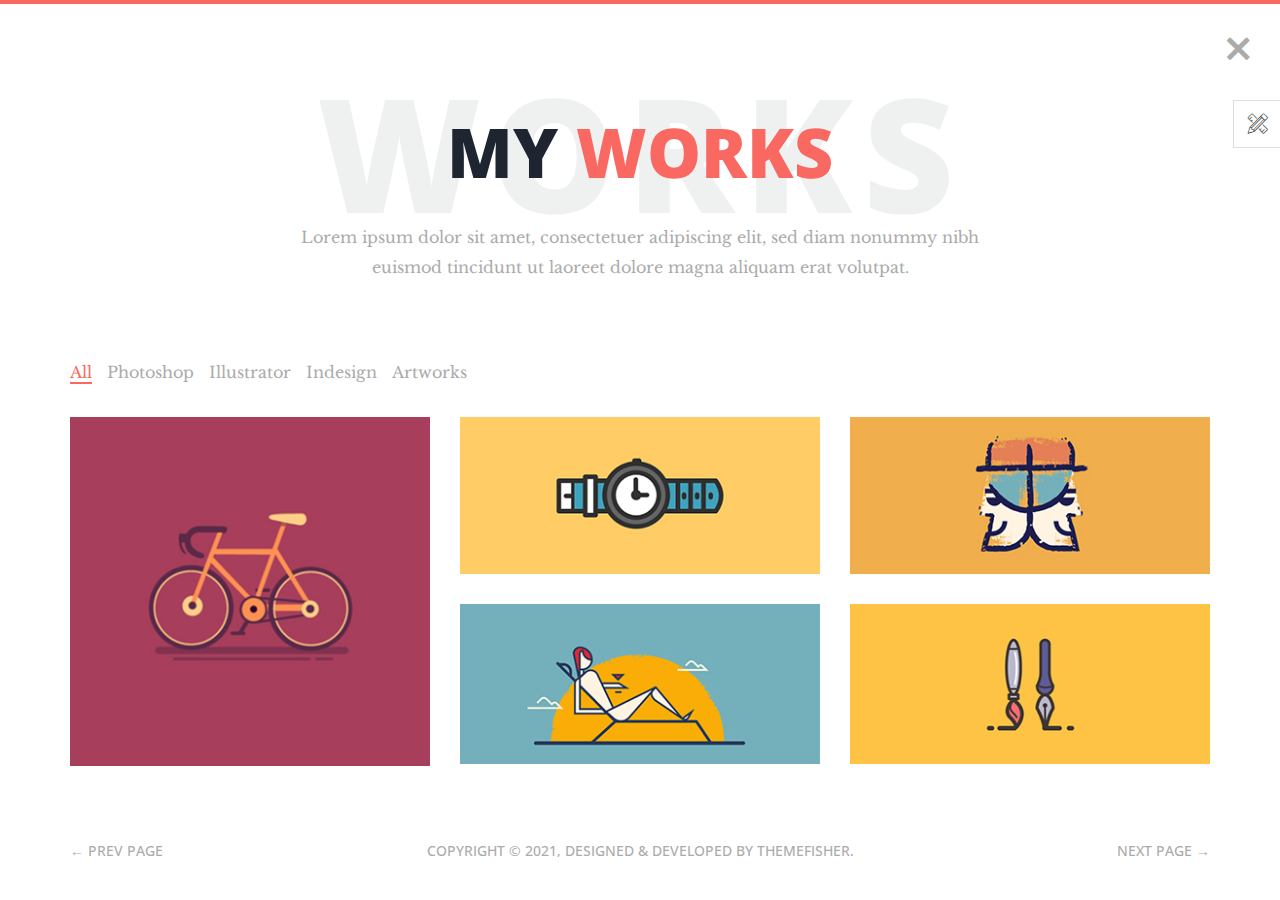
<file: phantom-main/theme/works.html>
<!--
 // WEBSITE: https://themefisher.com
 // TWITTER: https://twitter.com/themefisher
 // FACEBOOK: https://www.facebook.com/themefisher
 // GITHUB: https://github.com/themefisher/
-->

<!-- 
THEME: Phantom - Bootstrap Portfolio Template
VERSION: 1.0.0
AUTHOR: Themefisher

HOMEPAGE: https://themefisher.com/products/phantom-best-bootstrap-portfolio-template/
DEMO: https://demo.themefisher.com/phantom/
GITHUB: https://github.com/themefisher/Phantom-Bootstrap-Portfolio-Template

WEBSITE: https://themefisher.com
TWITTER: https://twitter.com/themefisher
FACEBOOK: https://www.facebook.com/themefisher
-->

<!DOCTYPE html>
<html lang="zxx">
<head>

  <!-- ** Basic Page Needs ** -->
  <meta charset="utf-8">
  <title>Phantom - Bootstrap Portfolio Template</title>

  <!-- ** Mobile Specific Metas ** -->
  <meta http-equiv="X-UA-Compatible" content="IE=edge">
  <meta name="description" content="Portfolio HTML Template">
  <meta name="viewport" content="width=device-width, initial-scale=1.0, maximum-scale=5.0">
  <meta name="author" content="Themefisher">
  <meta name="generator" content="Themefisher Html5 Portfolio Template v1.0">

  <!-- Essential Stylesheets -->
  <link rel="stylesheet" href="https://fonts.googleapis.com/css?family=Libre+Baskerville:400,400i|Open+Sans:400,600,700,800">
  <link rel="stylesheet" href="plugins/bootstrap/bootstrap.min.css">
  <link rel="stylesheet" href="plugins/animate.css">
  <link rel="stylesheet" href="plugins/slick/slick.css">
  <link rel="stylesheet" href="plugins/slick/slick-theme.css">
  <link rel="stylesheet" href="plugins/themefisher-fonts/css/themefisher-fonts.min.css">  

  <!-- Main Stylesheet -->
  <link rel="stylesheet" href="css/style.css">
  
  <!-- Theme Stylesheet -->
  <link rel="stylesheet" href="#" id="color-changer">
  
  <!--Favicon-->
  <link rel="icon" href="images/favicon.png" type="image/x-icon">

</head>
<body><!-- set class="dark" on body tag for DARK-THEME -->

  <div class="preloader">
    <div class="loading-mask"></div>
    <div class="loading-mask"></div>
    <div class="loading-mask"></div>
    <div class="loading-mask"></div>
    <div class="loading-mask"></div>
  </div>

  <div class="preview-wrapper">
    <div class="switcher-head">
      <span>Style Switcher</span>
      <div class="switcher-trigger tf-tools"></div>
    </div>

    <div class="switcher-body">
      <h4>Choose Color:</h4>
      <ul class="color-options list-none">
        <li class="c0" data-color="red" title="Default">Default</li>
        <li class="c1" data-color="blue" title="Red">Red</li>
        <li class="c2" data-color="green" title="Green">Green</li>
        <li class="c3" data-color="yellow" title="Blue">Blue</li>
      </ul>
    </div>
  </div>

<main class="site-wrapper">
  <div class="pt-table">
    <div class="pt-tablecell page-works relative">
      <!-- .close -->
      <a href="index.html" class="page-close"><i class="tf-ion-close"></i></a>
      <!-- /.close -->

      <div class="container">
        <div class="row">
          <div class="col-xs-12 col-md-offset-1 col-md-10 col-lg-offset-2 col-lg-8">
            <div class="page-title text-center">
              <h2>My <span class="primary">works</span> <span class="title-bg">works</span></h2>
              <p>Lorem ipsum dolor sit amet, consectetuer adipiscing elit, sed diam nonummy nibh euismod tincidunt ut
                laoreet dolore magna aliquam erat volutpat.</p>
            </div>
          </div>
        </div> <!-- /.row -->

        <div class="row">
          <div class="col-xs-12">
            <ul class="filter list-inline">
              <li><a href="#" class="active" data-filter="*">All</a></li>
              <li><a href="#" data-filter=".Photoshop">Photoshop</a></li>
              <li><a href="#" data-filter=".Illustrator">Illustrator</a></li>
              <li><a href="#" data-filter=".Indesign">Indesign</a></li>
              <li><a href="#" data-filter=".Artworks">Artworks</a></li>
            </ul>
          </div>
        </div>

        <div class="row isotope-gutter">
          <div class="col-xs-12 col-sm-6 col-md-4 Photoshop Illustrator">
            <figure class="works-item">
              <img src="images/works/1.jpg" alt="">
              <div class="overlay"></div>
              <figcaption class="works-inner">
                <h4>Project Name</h4>
                <p>Illustration, Digital Art</p>
              </figcaption>
            </figure>
          </div>
          <div class="col-xs-12 col-sm-6 col-md-4 Illustrator">
            <figure class="works-item">
              <img src="images/works/2.jpg" alt="">
              <div class="overlay"></div>
              <figcaption class="works-inner">
                <h4>Project Name</h4>
                <p>Illustration, Digital Art</p>
              </figcaption>
            </figure>
          </div>
          <div class="col-xs-12 col-sm-6 col-md-4 Indesign Photoshop">
            <figure class="works-item">
              <img src="images/works/3.jpg" alt="">
              <div class="overlay"></div>
              <figcaption class="works-inner">
                <h4>Project Name</h4>
                <p>Illustration, Digital Art</p>
              </figcaption>
            </figure>
          </div>
          <div class="col-xs-12 col-sm-6 col-md-4 Artworks Illustrator">
            <figure class="works-item">
              <img src="images/works/4.jpg" alt="">
              <div class="overlay"></div>
              <figcaption class="works-inner">
                <h4>Project Name</h4>
                <p>Illustration, Digital Art</p>
              </figcaption>
            </figure>
          </div>
          <div class="col-xs-12 col-sm-6 col-md-4 Photoshop">
            <figure class="works-item">
              <img src="images/works/5.jpg" alt="">
              <div class="overlay"></div>
              <figcaption class="works-inner">
                <h4>Project Name</h4>
                <p>Illustration, Digital Art</p>
              </figcaption>
            </figure>
          </div>
        </div> <!-- /.row -->
      </div> <!-- /.container -->

      <nav class="page-nav clear">
  <div class="container">
    <div class="flex flex-middle space-between">
      <span class="prev-page"><a href="resume.html" class="link">&larr; Prev Page</a></span>
      <span class="copyright">Copyright &copy; 2021, Designed &amp; Developed by <a href="https://themefisher.com/">Themefisher</a>.</span>
      <span class="next-page"><a href="testimonials.html" class="link">Next Page &rarr;</a></span>
    </div>
  </div>
  <!-- /.page-nav -->
</nav>
      <!-- /.container -->

    </div> <!-- /.pt-tablecell -->
  </div> <!-- /.pt-table -->
</main> <!-- /.site-wrapper -->


<!-- 
Essential Scripts
=====================================-->
<script src="plugins/jquery-2.2.4.min.js"></script>
<script src="plugins/bootstrap/bootstrap.min.js"></script>
<script src="plugins/jquery.nicescroll.min.js"></script>
<script src="plugins/isotope/isotope.pkgd.min.js"></script>
<script src="plugins/slick/slick.min.js"></script>

<script src="js/script.js"></script>

</body>
</html>
</file>
<file: phantom-main/theme/css/style.css>
/**
 * WEBSITE: https://themefisher.com
 * TWITTER: https://twitter.com/themefisher
 * FACEBOOK: https://www.facebook.com/themefisher
 * GITHUB: https://github.com/themefisher/
 */

/*------------------------------------------------
	Base Styles
-------------------------------------------------*/
body {
  font-family: "Libre Baskerville", serif;
  font-weight: 400;
  font-size: 16px;
  line-height: 30px;
  color: #ababab;
}

a {
  color: inherit;
  transition: all 0.3s ease 0s;
}
a:hover, a:focus {
  color: #ababab;
  text-decoration: none;
  outline: 0 none;
}

h1,
h2,
h3,
h4,
h5,
h6 {
  color: #1e2530;
  font-family: "Open Sans", sans-serif;
  margin: 0;
  line-height: 1.3;
}

p {
  margin-bottom: 20px;
}
p:last-child {
  margin-bottom: 0;
}

/*
 * Selection color
 */
::-moz-selection {
  background-color: #fa6862;
  color: #fff;
}

::selection {
  background-color: #fa6862;
  color: #fff;
}

/*
 *  Reset bootstrap's default style
 */
.form-control::-webkit-input-placeholder,
::-webkit-input-placeholder {
  opacity: 1;
  color: inherit;
}

.form-control:-moz-placeholder,
:-moz-placeholder {
  /* Firefox 18- */
  opacity: 1;
  color: inherit;
}

.form-control::-moz-placeholder,
::-moz-placeholder {
  /* Firefox 19+ */
  opacity: 1;
  color: inherit;
}

.form-control:-ms-input-placeholder,
:-ms-input-placeholder {
  opacity: 1;
  color: inherit;
}

button,
input,
select,
textarea,
label {
  font-weight: 400;
}

.btn {
  transition: all 0.3s ease 0s;
}
.btn:hover, .btn:focus, .btn:active:focus {
  outline: 0 none;
}

.btn-primary {
  background-color: #fa6862;
  border: 0;
  font-family: "Open Sans", sans-serif;
  font-weight: 700;
  height: 48px;
  line-height: 50px;
  padding: 0 42px;
  text-transform: uppercase;
}
.btn-primary:hover, .btn-primary:focus, .btn-primary:active, .btn-primary:active:focus {
  background-color: #f9423a;
}

.btn-border {
  border: 1px solid #d7d8db;
  display: inline-block;
  padding: 7px;
}

/*
 *  CSS Helper Class
 */
.clear:before, .clear:after {
  content: " ";
  display: table;
}
.clear:after {
  clear: both;
}

.pt-table {
  display: table;
  width: 100%;
  height: calc(100vh - 4px);
}

.pt-tablecell {
  display: table-cell;
  vertical-align: middle;
}

.overlay {
  position: absolute;
  left: 0;
  top: 0;
  width: 100%;
  height: 100%;
}

.relative {
  position: relative;
}

.primary,
.link:hover {
  color: #fa6862;
}

.no-gutter {
  margin-left: 0;
  margin-right: 0;
}
.no-gutter > [class^=col-] {
  padding-left: 0;
  padding-right: 0;
}

.flex {
  display: -moz-flex;
  display: flex;
}

.flex-middle {
  -moz-align-items: center;
  align-items: center;
}

.space-between {
  -moz-justify-content: space-between;
  justify-content: space-between;
}

.nicescroll-cursors {
  background: #fa6862 !important;
}

.preloader {
  bottom: 0;
  left: 0;
  position: fixed;
  right: 0;
  top: 0;
  z-index: 1000;
  display: -moz-flex;
  display: flex;
}
.preloader.active.hidden {
  display: none;
}

.loading-mask {
  background-color: #fa6862;
  height: 100%;
  left: 0;
  position: absolute;
  top: 0;
  width: 20%;
  transition: all 0.6s cubic-bezier(0.61, 0, 0.6, 1) 0s;
}
.loading-mask:nth-child(2) {
  left: 20%;
  transition-delay: 0.1s;
}
.loading-mask:nth-child(3) {
  left: 40%;
  transition-delay: 0.2s;
}
.loading-mask:nth-child(4) {
  left: 60%;
  transition-delay: 0.3s;
}
.loading-mask:nth-child(5) {
  left: 80%;
  transition-delay: 0.4s;
}

.preloader.active.done {
  z-index: 0;
}
.preloader.active .loading-mask {
  width: 0;
}

/*------------------------------------------------
	Start Styling
-------------------------------------------------*/
.site-wrapper {
  border-top: 4px solid #fa6862;
}

.page-close {
  font-size: 30px;
  position: absolute;
  right: 30px;
  top: 30px;
  z-index: 100;
}

.page-title {
  margin-bottom: 75px;
}
.page-title img {
  margin-bottom: 20px;
}
.page-title h2 {
  font-size: 68px;
  margin-bottom: 25px;
  position: relative;
  z-index: 0;
  font-weight: 900;
  text-transform: uppercase;
}
.page-title p {
  font-size: 16px;
}
.page-title .title-bg {
  color: rgba(30, 37, 48, 0.07);
  font-size: 158px;
  left: 0;
  letter-spacing: 10px;
  line-height: 0.7;
  position: absolute;
  right: 0;
  top: 50%;
  z-index: -1;
  transform: translateY(-50%);
}

.section-title {
  margin-bottom: 20px;
  overflow: hidden;
}
.section-title h3 {
  display: inline-block;
  position: relative;
}
.section-title h3::before, .section-title h3::after {
  content: "";
  height: 2px;
  position: absolute;
  bottom: 8px;
  left: calc(100% + 14px);
}
.section-title h3::before {
  background-color: #1e2530;
  width: 96px;
  bottom: 14px;
}
.section-title h3::after {
  background-color: #fa6862;
  width: 73px;
}
.section-title.light h3 {
  color: #fff;
}
.section-title.light h3::before {
  background-color: #fff;
}

.page-nav {
  bottom: 40px;
  left: 0;
  position: absolute;
  right: 0;
}
.page-nav span {
  font-family: "Open Sans", sans-serif;
  font-size: 14px;
  font-weight: 500;
  line-height: 1.3;
  text-transform: uppercase;
}

/*------------------------------------------------
    Home Page
-------------------------------------------------*/
.page-home {
  background-position: center center;
  background-repeat: no-repeat;
  background-size: cover;
  vertical-align: middle;
}
.page-home .overlay {
  background-color: rgba(255, 255, 255, 0.93);
}

/* End of container */
.hexagon-item {
  cursor: pointer;
  width: 200px;
  height: 173.2050807569px;
  float: left;
  margin-left: -29px;
  z-index: 0;
  position: relative;
  transform: rotate(30deg);
}
.hexagon-item:first-child {
  margin-left: 0;
}
.hexagon-item:hover {
  z-index: 1;
}
.hexagon-item:hover .hex-item:last-child {
  opacity: 1;
  transform: scale(1.3);
}
.hexagon-item:hover .hex-item:first-child {
  opacity: 1;
  transform: scale(1.2);
}
.hexagon-item:hover .hex-item:first-child div:before,
.hexagon-item:hover .hex-item:first-child div:after {
  height: 15px;
}
.hexagon-item:hover .hex-item div::before,
.hexagon-item:hover .hex-item div::after {
  background-color: #fa6862;
}
.hexagon-item:hover .hex-content svg {
  transform: scale(0.97);
}

.page-home .hexagon-item:nth-last-child(1),
.page-home .hexagon-item:nth-last-child(2),
.page-home .hexagon-item:nth-last-child(3) {
  transform: rotate(30deg) translate(87px, -80px);
}

.hex-item {
  position: absolute;
  top: 0;
  left: 50px;
  width: 100px;
  height: 173.2050807569px;
}
.hex-item:first-child {
  z-index: 0;
  transform: scale(0.9);
  transition: all 0.3s cubic-bezier(0.165, 0.84, 0.44, 1);
}
.hex-item:last-child {
  transition: all 0.3s cubic-bezier(0.19, 1, 0.22, 1);
  z-index: 1;
}
.hex-item div {
  box-sizing: border-box;
  position: absolute;
  top: 0;
  width: 100px;
  height: 173.2050807569px;
  transform-origin: center center;
}
.hex-item div::before, .hex-item div::after {
  background-color: #1e2530;
  content: "";
  position: absolute;
  width: 100%;
  height: 3px;
  transition: all 0.3s cubic-bezier(0.165, 0.84, 0.44, 1) 0s;
}
.hex-item div:before {
  top: 0;
}
.hex-item div:after {
  bottom: 0;
}
.hex-item div:nth-child(1) {
  transform: rotate(0deg);
}
.hex-item div:nth-child(2) {
  transform: rotate(60deg);
}
.hex-item div:nth-child(3) {
  transform: rotate(120deg);
}

.hex-content {
  color: #fff;
  display: block;
  height: 180px;
  margin: 0 auto;
  position: relative;
  text-align: center;
  transform: rotate(-30deg);
  width: 156px;
}
.hex-content .hex-content-inner {
  left: 50%;
  margin: -3px 0 0 2px;
  position: absolute;
  top: 50%;
  transform: translate(-50%, -50%);
}
.hex-content .icon {
  display: block;
  font-size: 36px;
  line-height: 30px;
  margin-bottom: 11px;
}
.hex-content .title {
  display: block;
  font-family: "Open Sans", sans-serif;
  font-size: 14px;
  letter-spacing: 1px;
  line-height: 24px;
  text-transform: uppercase;
}
.hex-content svg {
  left: -7px;
  position: absolute;
  top: -13px;
  transform: scale(0.87);
  z-index: -1;
  transition: all 0.3s cubic-bezier(0.165, 0.84, 0.44, 1) 0s;
}
.hex-content:hover {
  color: #fff;
}

/*------------------------------------------------
    Welcome Page
-------------------------------------------------*/
.author-image-large {
  position: absolute;
  right: 0;
  top: 0;
}
.author-image-large img {
  height: calc(100vh - 4px);
}

/*------------------------------------------------
    About Page
-------------------------------------------------*/
.about-author {
  margin-bottom: 23px;
  -moz-align-items: center;
  align-items: center;
  display: -moz-flex;
  display: flex;
}
.about-author .author-thumb {
  background-color: #fff;
  border: 5px solid #1e2530;
  margin-right: 30px;
  padding: 5px;
}
.about-author .author-thumb img {
  border: 2px solid #1e2530;
  width: 145px;
}
.about-author .author-desc p {
  color: #1e2530;
  font-family: "Open Sans", sans-serif;
  letter-spacing: 1px;
  margin-bottom: 4px;
  text-transform: uppercase;
}
.about-author .author-desc b {
  font-family: "Open Sans", sans-serif;
}

.progress {
  background-color: #1e2530;
  border-radius: 2px;
  height: auto;
  min-height: 45px;
  -moz-align-items: center;
  align-items: center;
  display: -moz-flex;
  display: flex;
}
.progress > div {
  color: #fff;
  font-family: "Open Sans", sans-serif;
  font-size: 12px;
  letter-spacing: 1px;
}
.progress .skill-name {
  border-right: 2px solid #2e333a;
  min-width: 160px;
  text-align: center;
  text-transform: uppercase;
}
.progress .skill-bar {
  background-color: #07080b;
  border-radius: 15px;
  margin: 0 15px;
  -moz-flex-grow: 1;
  flex-grow: 1;
}
.progress .bar {
  background-color: #fa6862;
  border-radius: 10px;
  height: 8px;
  width: 0;
}
.progress .skill-lavel {
  border-left: 2px solid #2e333a;
  min-width: 70px;
  text-align: center;
  -moz-align-items: flex-end;
  align-items: flex-end;
  transition: all 0.3s ease 0s;
}

.filter {
  margin-bottom: 30px;
}
.filter a {
  border-bottom: 2px solid transparent;
}
.filter .active {
  color: #fa6862;
  border-bottom-color: #fa6862;
}

.works-item {
  font-family: "Open Sans", sans-serif;
  margin-bottom: 30px;
  position: relative;
}
.works-item img {
  width: 100%;
}
.works-item .overlay {
  background-color: rgba(30, 37, 48, 0.96);
  position: absolute;
  left: 0;
  top: 0;
  height: 100%;
  width: 100%;
  transition: all 0.3s ease 0s;
  transform: scale(0);
}
.works-item .overlay::before {
  border: 1px solid #fff;
  bottom: 15px;
  content: "";
  left: 15px;
  position: absolute;
  right: 15px;
  top: 15px;
}
.works-item .works-inner {
  left: 50%;
  position: absolute;
  text-align: center;
  top: 50%;
  white-space: nowrap;
  transition: all 0.3s ease 0s;
  transform: translate3d(0px, 0px, 0px) scale(0);
}
.works-item h4 {
  color: #fa6862;
  font-weight: 700;
  text-transform: uppercase;
}
.works-item p {
  color: #fff;
  font-size: 12px;
  font-weight: 400;
}
.works-item:hover .overlay {
  transform: scale(1);
}
.works-item:hover .works-inner {
  transform: translate(-50%, -50%) scale(1);
}

.history-block {
  background-color: #1e2530;
  position: relative;
}
.history-block .section-title {
  background-color: #1e2530;
  border-bottom: 1px solid #293342;
  left: 0;
  margin-bottom: 0;
  padding: 15px 34px 14px;
  position: absolute;
  right: 0;
  top: 0;
  z-index: 1;
}

.nicescroll-rails {
  z-index: 2;
}

.history-scroller {
  padding-top: 82px;
  max-height: 377px;
}

.history-item {
  display: table;
  font-family: "Open Sans", sans-serif;
  padding-left: 32px;
  margin-bottom: 20px;
  width: 100%;
}
.history-item > * {
  display: table-cell;
  vertical-align: middle;
}
.history-item .history-icon {
  padding-right: 25px;
  position: relative;
  width: 66px;
}
.history-item .history-icon i {
  font-size: 18px;
  position: absolute;
  top: 50%;
  left: calc(50% - 12.5px);
  transform: translate(-50%, -50%);
}
.history-item h5 {
  color: #fff;
  font-size: 16px;
  font-weight: 600;
  letter-spacing: 0.96px;
  text-transform: uppercase;
}
.history-item span {
  color: #aaaaaa;
  font-size: 12px;
}

.history-hex {
  display: block;
  position: relative;
  width: 66px;
  height: 38.11px;
  background-color: #293342;
  margin: 19.05px 0;
}
.history-hex::before, .history-hex::after {
  content: "";
  position: absolute;
  width: 0;
  border-left: 33px solid transparent;
  border-right: 33px solid transparent;
}
.history-hex::before {
  bottom: 100%;
  border-bottom: 19.05px solid #293342;
}
.history-hex::after {
  top: 100%;
  width: 0;
  border-top: 19.05px solid #293342;
}

.service-hex {
  float: left;
  position: relative;
  width: 20%;
  z-index: 1;
}
.service-hex svg {
  transform: scale(1.08);
  transition: all 0.4s ease 0s;
}
.service-hex .st0 {
  stroke: #1e2530;
  fill: #fff;
}
.service-hex .st1 {
  fill: #1e2530;
}
.service-hex .content {
  color: #fff;
  left: 50%;
  position: absolute;
  text-align: center;
  top: 50%;
  width: 100%;
  transform: translate(-50%, -50%);
}
.service-hex .icon {
  font-size: 30px;
  margin-bottom: 9px;
}
.service-hex h4 {
  color: #fff;
  font-size: 16px;
  margin-bottom: 20px;
}
.service-hex p {
  font-size: 14px;
  height: 0;
  line-height: 24px;
  overflow: hidden;
  transition: all 0.4s ease 0s;
}
.service-hex:hover {
  z-index: 2;
}
.service-hex:hover svg {
  transform: scale(1.5);
}
.service-hex:hover .st1 {
  fill: #fa6862;
}
.service-hex:hover .content {
  width: 135%;
}
.service-hex:hover p {
  height: 72px;
}

.testimonials .item {
  padding-top: 33px;
}
.testimonials .thumb {
  float: left;
  margin-top: -20px;
}
.testimonials .thumb img {
  width: auto;
}
@media only screen and (max-width: 991px) {
  .testimonials .thumb {
    float: none;
    margin-top: 0;
    margin: auto;
  }
}
.testimonials .text {
  border: 1px solid #cecece;
  font-size: 14px;
  font-style: italic;
  line-height: 24px;
  margin-left: 50px;
  padding: 27px 30px 29px 142px;
}
@media only screen and (max-width: 991px) {
  .testimonials .text {
    padding: 29px 30px 29px 30px;
    margin-bottom: 20px;
    text-align: center;
  }
}
.testimonials figcaption {
  font-family: "Open Sans", sans-serif;
  font-size: 16px;
  font-weight: 700;
  padding-top: 15px;
  text-align: center;
}
.testimonials h4 {
  font-family: "Open Sans", sans-serif;
  font-weight: 700;
}
.testimonials span {
  font-size: 12px;
}
.testimonials .slick-slide {
  margin: 0 15px;
}
.testimonials .slick-slide:focus {
  outline: 0;
}
.testimonials .slick-slide:nth-child(2n) .thumb {
  float: right;
}
@media only screen and (max-width: 991px) {
  .testimonials .slick-slide:nth-child(2n) .thumb {
    float: none;
  }
}
.testimonials .slick-slide:nth-child(2n) .text {
  margin-left: 0;
  margin-right: 50px;
  padding: 27px 142px 29px 30px;
}
@media only screen and (max-width: 991px) {
  .testimonials .slick-slide:nth-child(2n) .text {
    padding: 29px 30px 29px 30px;
    margin-right: 0;
  }
}
.testimonials .slick-dots {
  text-align: center;
}
.testimonials .slick-dots button {
  border: 2px solid #1e2530;
  border-radius: 15px;
  display: inline-block;
  height: 11px;
  margin: 0 4px;
  width: 11px;
  transition: all 0.3s ease 0s;
}
.testimonials .slick-dots button:before {
  display: none;
}
.testimonials .slick-dots .slick-active button {
  border-color: #fa6862;
}

.tm-hex {
  position: relative;
  width: 170px;
  height: 98.15px;
  margin: 49.07px 0;
  background-size: auto 182.4427px;
  background-position: center;
  border-left: solid 6px #1e2530;
  border-right: solid 6px #1e2530;
}
@media only screen and (max-width: 991px) {
  .tm-hex {
    margin: 49.07px auto;
  }
}
.tm-hex::after {
  content: "";
  position: absolute;
  top: 3.4641px;
  left: 0;
  width: 158px;
  height: 91.2213px;
  z-index: 2;
  background: inherit;
}
.tm-hex .hexTop,
.tm-hex .hexBottom {
  position: absolute;
  z-index: 1;
  width: 120.21px;
  height: 120.21px;
  overflow: hidden;
  background: inherit;
  left: 18.9px;
  transform: scaleY(0.5774) rotate(-45deg);
}
.tm-hex .hexTop::before, .tm-hex .hexTop::after,
.tm-hex .hexBottom::before,
.tm-hex .hexBottom::after {
  content: "";
  position: absolute;
  width: 158px;
  height: 91.221342532px;
  background: inherit;
  transform-origin: 0 0;
  transform: rotate(45deg) scaleY(1.7321) translateY(-45.6107px);
}
.tm-hex .hexTop {
  top: -60.1041px;
  border-top: solid 8.4853px #1e2530;
  border-right: solid 8.4853px #1e2530;
}
.tm-hex .hexTop::after {
  background-position: center top;
}
.tm-hex .hexBottom {
  bottom: -60.1041px;
  border-bottom: solid 8.4853px #1e2530;
  border-left: solid 8.4853px #1e2530;
}
.tm-hex .hexBottom::after {
  background-position: center bottom;
}

.contact-block {
  margin-bottom: 30px;
}
.contact-block:last-child {
  margin-bottom: 0;
}
.contact-block .media-left {
  font-size: 40px;
  max-width: 50px;
  min-width: 50px;
  padding-right: 0;
  text-align: center;
}
.contact-block .media-body {
  padding-left: 30px;
}
.contact-block h4 {
  font-size: 18px;
  text-transform: uppercase;
  font-weight: 600;
}
.contact-block p {
  font-weight: 400;
  font-size: 15px;
}

.contact-social {
  list-style: outside none none;
  margin: 0;
  padding: 0;
}
.contact-social li {
  display: inline-block;
  position: relative;
  width: 43px;
}
.contact-social li a {
  color: #fff;
  display: block;
  font-size: 14px;
  height: 50px;
  left: 50%;
  line-height: 50px;
  position: absolute;
  text-align: center;
  top: 50%;
  width: 43px;
  transform: translate(-50%, -50%);
}
.contact-social li:hover span {
  background-color: #fa6862;
}
.contact-social li:hover span::before {
  border-bottom-color: #fa6862;
}
.contact-social li:hover span::after {
  border-top-color: #fa6862;
}

.contact-social-hex {
  display: block;
  position: relative;
  width: 43px;
  height: 24.83px;
  background-color: #1e2530;
  margin: 12.41px 0;
  transition: all 0.3s ease 0s;
}
.contact-social-hex::before, .contact-social-hex::after {
  content: "";
  position: absolute;
  width: 0;
  border-left: 21.5px solid transparent;
  border-right: 21.5px solid transparent;
  transition: all 0.3s ease 0s;
}
.contact-social-hex::before {
  bottom: 100%;
  border-bottom: 12.41px solid #1e2530;
}
.contact-social-hex::after {
  top: 100%;
  width: 0;
  border-top: 12.41px solid #1e2530;
}
.contact-social-hex:hover::after {
  border-bottom-color: #fa6862;
}
.contact-social-hex:hover::before {
  border-top-color: #fa6862;
}

.contact-form .input-field {
  margin-bottom: 10px;
}
.contact-form .input-field.name {
  margin-right: 5px;
}
.contact-form .input-field.email {
  margin-left: 5px;
}
.contact-form .input-field label.error {
  color: #ff0000;
  font-size: 13px;
  margin: 0;
}
.contact-form .input-icon {
  background-color: #1e2530;
  border-radius: 3px 0 0 3px;
  border-right: 1px solid rgba(255, 255, 255, 0.2);
  line-height: 48px;
  min-width: 53px;
  text-align: center;
  left: 0;
  line-height: 48px;
  min-width: 53px;
  position: absolute;
  top: 0;
}
.contact-form .form-control {
  background-color: #1e2530;
  color: #bcbcbc;
  border: 0 none;
  border-radius: 3px;
  height: 48px;
  padding-left: 70px;
  width: 100%;
  font-family: "Open Sans", sans-serif;
}
.contact-form .form-control:focus {
  box-shadow: none;
  color: #fff;
}
.contact-form textarea.form-control {
  border-radius: 3px;
  height: 120px;
  padding: 15px 10px 15px 70px;
}
.contact-form .message .input-icon {
  position: absolute;
  left: 0;
  top: 0;
}

.msg-success,
.msg-failed {
  display: none;
  margin-top: 15px;
}

.msg-success {
  color: #fa6862;
}

.pt-table.desktop-768 .pt-tablecell {
  padding-bottom: 110px;
  padding-top: 60px;
}
.pt-table.desktop-768 .pt-tablecell .page-nav {
  bottom: 40px;
}

/* =================================== */
/*  Color Switcher
/* =================================== */
.preview-wrapper {
  background-color: #fff;
  border: 1px solid #ddd;
  border-right: 0;
  color: #333;
  height: 150px;
  right: 0px;
  position: fixed;
  top: 100px;
  width: 260px;
  z-index: 1200;
  transition: all 0.4s ease-in-out 0s;
  transform: translateX(100%);
}

.preview-wrapper.extend {
  transform: translateX(0px);
}

.switcher-head {
  color: #333;
  font-size: 18px;
  font-weight: 600;
  height: 46px;
  line-height: 46px;
  position: relative;
}

.switcher-head span {
  border-bottom: 2px solid #eeeeee;
  display: block;
  margin: 0 20px;
}

.switcher-trigger {
  background-color: #fff;
  border: 1px solid #ddd;
  border-right: 0;
  cursor: pointer;
  font-size: 20px;
  height: 48px;
  left: -48px;
  line-height: 46px;
  position: absolute;
  text-align: center;
  top: -1px;
  width: 48px;
}

.switcher-body {
  background-color: #fff;
  height: calc(100% - 50px);
  left: 0;
  padding: 20px;
  position: fixed;
  right: 0;
  top: 47px;
  outline: none;
}

.switcher-body h4 {
  font-size: 16px;
  margin-bottom: 10px;
}

.switcher-body select {
  border: 1px solid #e5e5e5;
  height: 40px;
  margin-bottom: 20px;
  width: 100%;
  -webklit--appearance: none;
  -moz-appearance: none;
  -webkit-appearance: none;
          appearance: none;
}

.color-options {
  margin-bottom: 10px;
  padding: 0;
}

.color-options li {
  display: inline-block;
  background-color: #e6ae03;
  height: 30px;
  margin-bottom: 10px;
  margin-right: 6px;
  text-indent: -9999em;
  width: 30px;
  cursor: pointer;
}

.color-options li.c0 {
  background-color: #fa6862;
}

.color-options li.c1 {
  background-color: #02b7ce;
}

.color-options li.c2 {
  background-color: #86a438;
}

.color-options li.c3 {
  background-color: #f3a36d;
}

.pattern-options li {
  font-family: "Roboto", sans-serif;
  border: 1px solid #cccccc;
  cursor: pointer;
  float: left;
  height: 40px;
  margin: 0 10px 10px 0;
  text-transform: capitalize;
  width: 50px;
}

.pattern-options li:last-child {
  border: 0 none;
  height: auto;
  padding-top: 8px;
  width: auto;
}

.pattern-options li img {
  width: 100%;
  height: 100%;
}

/*------------------------------------------------
	Responsive Media Queries
-------------------------------------------------*/
/*============================================================
	Macbook pro 13 inch
==============================================================*/
/*============================================================
	For Small Desktop / tablet landscape
==============================================================*/
@media (min-width: 980px) and (max-width: 1150px) {
  .author-image-large img {
    height: calc(80vh - 4px);
  }
}
/*============================================================
	Tablet (Portrait) Design for a width of 768px
==============================================================*/
@media (min-width: 768px) and (max-width: 979px) {
  body {
    overflow-x: hidden;
  }
  .page-title h2 {
    font-size: 40px;
  }
  .page-title .title-bg {
    font-size: 100px;
  }
  .author-image-large {
    position: static;
    margin-bottom: 50px;
  }
  .author-image-large img {
    display: block;
    height: auto;
    margin: 0 auto;
    width: 50%;
  }
  .about-author + p {
    margin-bottom: 50px;
  }
  .service-hex {
    width: 33.3333%;
  }
  .service-hex:hover {
    z-index: 2;
  }
  .service-hex:hover svg {
    transform: scale(1.5);
  }
  .service-hex:hover .content {
    width: 105%;
  }
  .service-hex:nth-child(4), .service-hex:nth-child(5) {
    transform: translate(50%, -15%);
  }
  .testimonials .item {
    padding-top: 45px;
  }
  .testimonials .thumb {
    margin-top: -45px;
  }
  .history-item .history-text {
    padding-right: 15px;
  }
  .page-nav {
    bottom: auto;
  }
  .page-nav .flex {
    display: block;
    text-align: center;
  }
  .page-nav .flex span {
    display: block;
    margin: 20px 0;
  }
}
/*============================================================
	Mobile (Portrait) Design for a width of 320px
==============================================================*/
@media only screen and (max-width: 767px) {
  body {
    overflow-x: hidden;
  }
  .pt-table {
    height: auto;
  }
  .pt-table,
.pt-tablecell {
    display: block;
  }
  .page-title {
    margin-bottom: 45px;
  }
  .page-title h2 {
    font-size: 35px;
  }
  .page-title .title-bg {
    font-size: 50px;
  }
  .hexagon-item {
    float: none;
    margin: 0 auto 50px;
  }
  .hexagon-item:first-child {
    margin-left: auto;
  }
  .page-home .hexagon-item:nth-last-child(1),
.page-home .hexagon-item:nth-last-child(2),
.page-home .hexagon-item:nth-last-child(3) {
    transform: rotate(30deg) translate(0px, 0px);
  }
  .author-image-large {
    position: static;
    margin-bottom: 50px;
  }
  .author-image-large img {
    display: block;
    height: auto;
    margin: 0 auto;
    width: 50%;
  }
  .about-author {
    display: block;
  }
  .about-author .author-thumb {
    border: 0 none;
    margin-bottom: 15px;
    margin-right: 0;
    padding: 0;
  }
  .about-author .author-desc b {
    display: block;
  }
  .about-author + p {
    margin-bottom: 50px;
  }
  .progress {
    display: block;
  }
  .progress .skill-name {
    border-right: 0;
    margin: 0 15px;
    min-width: auto;
    text-align: left;
  }
  .progress .skill-lavel {
    border-left: 0;
    margin: 0 15px;
    min-width: auto;
    text-align: left;
  }
  .service-hex {
    float: none;
    margin: 0 auto 40px;
    width: 60%;
  }
  .service-hex:last-child {
    margin-bottom: 0;
  }
  .service-hex:hover svg {
    transform: scale(1.8);
  }
  .service-hex:hover .content {
    width: 120%;
  }
  .history-block {
    margin-bottom: 30px;
  }
  .contact-form .input-field.name {
    margin-right: 0;
  }
  .page-nav {
    bottom: auto;
  }
  .page-nav .flex {
    display: block;
    text-align: center;
  }
  .page-nav .flex span {
    display: block;
    margin: 20px 0;
  }
}
.dark {
  background-color: #0c0f15;
}
.dark .page-home .overlay {
  background-color: rgba(14, 17, 24, 0.97);
}
.dark .page-title h2 {
  color: #ffffff;
}
.dark .page-title .title-bg {
  color: rgba(70, 88, 124, 0.06);
}
.dark .section-title h3::before {
  background-color: #fff;
}
.dark h1,
.dark h2,
.dark h3,
.dark h4,
.dark h5,
.dark h6,
.dark .about-author .author-desc p {
  color: #fff;
}
.dark .switcher-body h4 {
  color: #0c0f15;
}
.dark .service-hex .st0 {
  fill: transparent;
}
.dark .service-hex:hover .st0 {
  fill: #fff;
}
.dark .testimonials .text,
.dark .btn-border {
  border-color: #1e2530;
}
/*# sourceMappingURL=style.css.map */
</file>
<file: phantom-main/theme/plugins/themefisher-fonts/css/themefisher-fonts.min.css>
@font-face {
  font-family: 'themefisher-font';
  src:  url('../fonts/themefisher-font.eot?ug5hnh');
  src:  url('../fonts/themefisher-font.eot?ug5hnh#iefix') format('embedded-opentype'),
    url('../fonts/themefisher-font.ttf?ug5hnh') format('truetype'),
    url('../fonts/themefisher-font.woff?ug5hnh') format('woff'),
    url('../fonts/themefisher-font.svg?ug5hnh#themefisher-font') format('svg');
  font-weight: normal;
  font-style: normal;
}

[class^="tf-"], [class*=" tf-"] {
  /* use !important to prevent issues with browser extensions that change fonts */
  font-family: 'themefisher-font' !important;
  speak: none;
  font-style: normal;
  font-weight: normal;
  font-variant: normal;
  text-transform: none;
  line-height: 1;

  /* Better Font Rendering =========== */
  -webkit-font-smoothing: antialiased;
  -moz-osx-font-smoothing: grayscale;
}

.tf-ion-alert-circled:before {
  content: "\f100";
}
.tf-ion-alert:before {
  content: "\f101";
}
.tf-ion-android-add-circle:before {
  content: "\f359";
}
.tf-ion-android-add:before {
  content: "\f2c7";
}
.tf-ion-android-alarm-clock:before {
  content: "\f35a";
}
.tf-ion-android-alert:before {
  content: "\f35b";
}
.tf-ion-android-apps:before {
  content: "\f35c";
}
.tf-ion-android-archive:before {
  content: "\f2c9";
}
.tf-ion-android-arrow-back:before {
  content: "\f2ca";
}
.tf-ion-android-arrow-down:before {
  content: "\f35d";
}
.tf-ion-android-arrow-dropdown-circle:before {
  content: "\f35e";
}
.tf-ion-android-arrow-dropdown:before {
  content: "\f35f";
}
.tf-ion-android-arrow-dropleft-circle:before {
  content: "\f360";
}
.tf-ion-android-arrow-dropleft:before {
  content: "\f361";
}
.tf-ion-android-arrow-dropright-circle:before {
  content: "\f362";
}
.tf-ion-android-arrow-dropright:before {
  content: "\f363";
}
.tf-ion-android-arrow-dropup-circle:before {
  content: "\f364";
}
.tf-ion-android-arrow-dropup:before {
  content: "\f365";
}
.tf-ion-android-arrow-forward:before {
  content: "\f30f";
}
.tf-ion-android-arrow-up:before {
  content: "\f366";
}
.tf-ion-android-attach:before {
  content: "\f367";
}
.tf-ion-android-bar:before {
  content: "\f368";
}
.tf-ion-android-bicycle:before {
  content: "\f369";
}
.tf-ion-android-boat:before {
  content: "\f36a";
}
.tf-ion-android-bookmark:before {
  content: "\f36b";
}
.tf-ion-android-bulb:before {
  content: "\f36c";
}
.tf-ion-android-bus:before {
  content: "\f36d";
}
.tf-ion-android-calendar:before {
  content: "\f2d1";
}
.tf-ion-android-call:before {
  content: "\f2d2";
}
.tf-ion-android-camera:before {
  content: "\f2d3";
}
.tf-ion-android-cancel:before {
  content: "\f36e";
}
.tf-ion-android-car:before {
  content: "\f36f";
}
.tf-ion-android-cart:before {
  content: "\f370";
}
.tf-ion-android-chat:before {
  content: "\f2d4";
}
.tf-ion-android-checkbox-blank:before {
  content: "\f371";
}
.tf-ion-android-checkbox-outline-blank:before {
  content: "\f372";
}
.tf-ion-android-checkbox-outline:before {
  content: "\f373";
}
.tf-ion-android-checkbox:before {
  content: "\f374";
}
.tf-ion-android-checkmark-circle:before {
  content: "\f375";
}
.tf-ion-android-clipboard:before {
  content: "\f376";
}
.tf-ion-android-close:before {
  content: "\f2d7";
}
.tf-ion-android-cloud-circle:before {
  content: "\f377";
}
.tf-ion-android-cloud-done:before {
  content: "\f378";
}
.tf-ion-android-cloud-outline:before {
  content: "\f379";
}
.tf-ion-android-cloud:before {
  content: "\f37a";
}
.tf-ion-android-color-palette:before {
  content: "\f37b";
}
.tf-ion-android-compass:before {
  content: "\f37c";
}
.tf-ion-android-contact:before {
  content: "\f2d8";
}
.tf-ion-android-contacts:before {
  content: "\f2d9";
}
.tf-ion-android-contract:before {
  content: "\f37d";
}
.tf-ion-android-create:before {
  content: "\f37e";
}
.tf-ion-android-delete:before {
  content: "\f37f";
}
.tf-ion-android-desktop:before {
  content: "\f380";
}
.tf-ion-android-document:before {
  content: "\f381";
}
.tf-ion-android-done-all:before {
  content: "\f382";
}
.tf-ion-android-done:before {
  content: "\f383";
}
.tf-ion-android-download:before {
  content: "\f2dd";
}
.tf-ion-android-drafts:before {
  content: "\f384";
}
.tf-ion-android-exit:before {
  content: "\f385";
}
.tf-ion-android-expand:before {
  content: "\f386";
}
.tf-ion-android-favorite-outline:before {
  content: "\f387";
}
.tf-ion-android-favorite:before {
  content: "\f388";
}
.tf-ion-android-film:before {
  content: "\f389";
}
.tf-ion-android-folder-open:before {
  content: "\f38a";
}
.tf-ion-android-folder:before {
  content: "\f2e0";
}
.tf-ion-android-funnel:before {
  content: "\f38b";
}
.tf-ion-android-globe:before {
  content: "\f38c";
}
.tf-ion-android-hand:before {
  content: "\f2e3";
}
.tf-ion-android-hangout:before {
  content: "\f38d";
}
.tf-ion-android-happy:before {
  content: "\f38e";
}
.tf-ion-android-home:before {
  content: "\f38f";
}
.tf-ion-android-image:before {
  content: "\f2e4";
}
.tf-ion-android-laptop:before {
  content: "\f390";
}
.tf-ion-android-list:before {
  content: "\f391";
}
.tf-ion-android-locate:before {
  content: "\f2e9";
}
.tf-ion-android-lock:before {
  content: "\f392";
}
.tf-ion-android-mail:before {
  content: "\f2eb";
}
.tf-ion-android-map:before {
  content: "\f393";
}
.tf-ion-android-menu:before {
  content: "\f394";
}
.tf-ion-android-microphone-off:before {
  content: "\f395";
}
.tf-ion-android-microphone:before {
  content: "\f2ec";
}
.tf-ion-android-more-horizontal:before {
  content: "\f396";
}
.tf-ion-android-more-vertical:before {
  content: "\f397";
}
.tf-ion-android-navigate:before {
  content: "\f398";
}
.tf-ion-android-notifications-none:before {
  content: "\f399";
}
.tf-ion-android-notifications-off:before {
  content: "\f39a";
}
.tf-ion-android-notifications:before {
  content: "\f39b";
}
.tf-ion-android-open:before {
  content: "\f39c";
}
.tf-ion-android-options:before {
  content: "\f39d";
}
.tf-ion-android-people:before {
  content: "\f39e";
}
.tf-ion-android-person-add:before {
  content: "\f39f";
}
.tf-ion-android-person:before {
  content: "\f3a0";
}
.tf-ion-android-phone-landscape:before {
  content: "\f3a1";
}
.tf-ion-android-phone-portrait:before {
  content: "\f3a2";
}
.tf-ion-android-pin:before {
  content: "\f3a3";
}
.tf-ion-android-plane:before {
  content: "\f3a4";
}
.tf-ion-android-playstore:before {
  content: "\f2f0";
}
.tf-ion-android-print:before {
  content: "\f3a5";
}
.tf-ion-android-radio-button-off:before {
  content: "\f3a6";
}
.tf-ion-android-radio-button-on:before {
  content: "\f3a7";
}
.tf-ion-android-refresh:before {
  content: "\f3a8";
}
.tf-ion-android-remove-circle:before {
  content: "\f3a9";
}
.tf-ion-android-remove:before {
  content: "\f2f4";
}
.tf-ion-android-restaurant:before {
  content: "\f3aa";
}
.tf-ion-android-sad:before {
  content: "\f3ab";
}
.tf-ion-android-search:before {
  content: "\f2f5";
}
.tf-ion-android-send:before {
  content: "\f2f6";
}
.tf-ion-android-settings:before {
  content: "\f2f7";
}
.tf-ion-android-share-alt:before {
  content: "\f3ac";
}
.tf-ion-android-share:before {
  content: "\f2f8";
}
.tf-ion-android-star-half:before {
  content: "\f3ad";
}
.tf-ion-android-star-outline:before {
  content: "\f3ae";
}
.tf-ion-android-star:before {
  content: "\f2fc";
}
.tf-ion-android-stopwatch:before {
  content: "\f2fd";
}
.tf-ion-android-subway:before {
  content: "\f3af";
}
.tf-ion-android-sunny:before {
  content: "\f3b0";
}
.tf-ion-android-sync:before {
  content: "\f3b1";
}
.tf-ion-android-textsms:before {
  content: "\f3b2";
}
.tf-ion-android-time:before {
  content: "\f3b3";
}
.tf-ion-android-train:before {
  content: "\f3b4";
}
.tf-ion-android-unlock:before {
  content: "\f3b5";
}
.tf-ion-android-upload:before {
  content: "\f3b6";
}
.tf-ion-android-volume-down:before {
  content: "\f3b7";
}
.tf-ion-android-volume-mute:before {
  content: "\f3b8";
}
.tf-ion-android-volume-off:before {
  content: "\f3b9";
}
.tf-ion-android-volume-up:before {
  content: "\f3ba";
}
.tf-ion-android-walk:before {
  content: "\f3bb";
}
.tf-ion-android-warning:before {
  content: "\f3bc";
}
.tf-ion-android-watch:before {
  content: "\f3bd";
}
.tf-ion-android-wifi:before {
  content: "\f305";
}
.tf-ion-aperture:before {
  content: "\f313";
}
.tf-ion-archive:before {
  content: "\f102";
}
.tf-ion-arrow-down-a:before {
  content: "\f103";
}
.tf-ion-arrow-down-b:before {
  content: "\f104";
}
.tf-ion-arrow-down-c:before {
  content: "\f105";
}
.tf-ion-arrow-expand:before {
  content: "\f25e";
}
.tf-ion-arrow-graph-down-left:before {
  content: "\f25f";
}
.tf-ion-arrow-graph-down-right:before {
  content: "\f260";
}
.tf-ion-arrow-graph-up-left:before {
  content: "\f261";
}
.tf-ion-arrow-graph-up-right:before {
  content: "\f262";
}
.tf-ion-arrow-left-a:before {
  content: "\f106";
}
.tf-ion-arrow-left-b:before {
  content: "\f107";
}
.tf-ion-arrow-left-c:before {
  content: "\f108";
}
.tf-ion-arrow-move:before {
  content: "\f263";
}
.tf-ion-arrow-resize:before {
  content: "\f264";
}
.tf-ion-arrow-return-left:before {
  content: "\f265";
}
.tf-ion-arrow-return-right:before {
  content: "\f266";
}
.tf-ion-arrow-right-a:before {
  content: "\f109";
}
.tf-ion-arrow-right-b:before {
  content: "\f10a";
}
.tf-ion-arrow-right-c:before {
  content: "\f10b";
}
.tf-ion-arrow-shrink:before {
  content: "\f267";
}
.tf-ion-arrow-swap:before {
  content: "\f268";
}
.tf-ion-arrow-up-a:before {
  content: "\f10c";
}
.tf-ion-arrow-up-b:before {
  content: "\f10d";
}
.tf-ion-arrow-up-c:before {
  content: "\f10e";
}
.tf-ion-asterisk:before {
  content: "\f314";
}
.tf-ion-at:before {
  content: "\f10f";
}
.tf-ion-backspace-outline:before {
  content: "\f3be";
}
.tf-ion-backspace:before {
  content: "\f3bf";
}
.tf-ion-bag:before {
  content: "\f110";
}
.tf-ion-battery-charging:before {
  content: "\f111";
}
.tf-ion-battery-empty:before {
  content: "\f112";
}
.tf-ion-battery-full:before {
  content: "\f113";
}
.tf-ion-battery-half:before {
  content: "\f114";
}
.tf-ion-battery-low:before {
  content: "\f115";
}
.tf-ion-beaker:before {
  content: "\f269";
}
.tf-ion-beer:before {
  content: "\f26a";
}
.tf-ion-bluetooth:before {
  content: "\f116";
}
.tf-ion-bonfire:before {
  content: "\f315";
}
.tf-ion-bookmark:before {
  content: "\f26b";
}
.tf-ion-bowtie:before {
  content: "\f3c0";
}
.tf-ion-briefcase:before {
  content: "\f26c";
}
.tf-ion-bug:before {
  content: "\f2be";
}
.tf-ion-calculator:before {
  content: "\f26d";
}
.tf-ion-calendar:before {
  content: "\f117";
}
.tf-ion-camera:before {
  content: "\f118";
}
.tf-ion-card:before {
  content: "\f119";
}
.tf-ion-cash:before {
  content: "\f316";
}
.tf-ion-chatbox-working:before {
  content: "\f11a";
}
.tf-ion-chatbox:before {
  content: "\f11b";
}
.tf-ion-chatboxes:before {
  content: "\f11c";
}
.tf-ion-chatbubble-working:before {
  content: "\f11d";
}
.tf-ion-chatbubble:before {
  content: "\f11e";
}
.tf-ion-chatbubbles:before {
  content: "\f11f";
}
.tf-ion-checkmark-circled:before {
  content: "\f120";
}
.tf-ion-checkmark-round:before {
  content: "\f121";
}
.tf-ion-checkmark:before {
  content: "\f122";
}
.tf-ion-chevron-down:before {
  content: "\f123";
}
.tf-ion-chevron-left:before {
  content: "\f124";
}
.tf-ion-chevron-right:before {
  content: "\f125";
}
.tf-ion-chevron-up:before {
  content: "\f126";
}
.tf-ion-clipboard:before {
  content: "\f127";
}
.tf-ion-clock:before {
  content: "\f26e";
}
.tf-ion-close-circled:before {
  content: "\f128";
}
.tf-ion-close-round:before {
  content: "\f129";
}
.tf-ion-close:before {
  content: "\f12a";
}
.tf-ion-closed-captioning:before {
  content: "\f317";
}
.tf-ion-cloud:before {
  content: "\f12b";
}
.tf-ion-code-download:before {
  content: "\f26f";
}
.tf-ion-code-working:before {
  content: "\f270";
}
.tf-ion-code:before {
  content: "\f271";
}
.tf-ion-coffee:before {
  content: "\f272";
}
.tf-ion-compass:before {
  content: "\f273";
}
.tf-ion-compose:before {
  content: "\f12c";
}
.tf-ion-connection-bars:before {
  content: "\f274";
}
.tf-ion-contrast:before {
  content: "\f275";
}
.tf-ion-crop:before {
  content: "\f3c1";
}
.tf-ion-cube:before {
  content: "\f318";
}
.tf-ion-disc:before {
  content: "\f12d";
}
.tf-ion-document-text:before {
  content: "\f12e";
}
.tf-ion-document:before {
  content: "\f12f";
}
.tf-ion-drag:before {
  content: "\f130";
}
.tf-ion-earth:before {
  content: "\f276";
}
.tf-ion-easel:before {
  content: "\f3c2";
}
.tf-ion-edit:before {
  content: "\f2bf";
}
.tf-ion-egg:before {
  content: "\f277";
}
.tf-ion-eject:before {
  content: "\f131";
}
.tf-ion-email-unread:before {
  content: "\f3c3";
}
.tf-ion-email:before {
  content: "\f132";
}
.tf-ion-erlenmeyer-flask-bubbles:before {
  content: "\f3c4";
}
.tf-ion-erlenmeyer-flask:before {
  content: "\f3c5";
}
.tf-ion-eye-disabled:before {
  content: "\f306";
}
.tf-ion-eye:before {
  content: "\f133";
}
.tf-ion-female:before {
  content: "\f278";
}
.tf-ion-filing:before {
  content: "\f134";
}
.tf-ion-film-marker:before {
  content: "\f135";
}
.tf-ion-fireball:before {
  content: "\f319";
}
.tf-ion-flag:before {
  content: "\f279";
}
.tf-ion-flame:before {
  content: "\f31a";
}
.tf-ion-flash-off:before {
  content: "\f136";
}
.tf-ion-flash:before {
  content: "\f137";
}
.tf-ion-folder:before {
  content: "\f139";
}
.tf-ion-fork-repo:before {
  content: "\f2c0";
}
.tf-ion-fork:before {
  content: "\f27a";
}
.tf-ion-forward:before {
  content: "\f13a";
}
.tf-ion-funnel:before {
  content: "\f31b";
}
.tf-ion-gear-a:before {
  content: "\f13d";
}
.tf-ion-gear-b:before {
  content: "\f13e";
}
.tf-ion-grid:before {
  content: "\f13f";
}
.tf-ion-hammer:before {
  content: "\f27b";
}
.tf-ion-happy-outline:before {
  content: "\f3c6";
}
.tf-ion-happy:before {
  content: "\f31c";
}
.tf-ion-headphone:before {
  content: "\f140";
}
.tf-ion-heart-broken:before {
  content: "\f31d";
}
.tf-ion-heart:before {
  content: "\f141";
}
.tf-ion-help-buoy:before {
  content: "\f27c";
}
.tf-ion-help-circled:before {
  content: "\f142";
}
.tf-ion-help:before {
  content: "\f143";
}
.tf-ion-home:before {
  content: "\f144";
}
.tf-ion-icecream:before {
  content: "\f27d";
}
.tf-ion-image:before {
  content: "\f147";
}
.tf-ion-images:before {
  content: "\f148";
}
.tf-ion-information-circled:before {
  content: "\f149";
}
.tf-ion-information:before {
  content: "\f14a";
}
.tf-ion-ionic:before {
  content: "\f14b";
}
.tf-ion-ios-alarm-outline:before {
  content: "\f3c7";
}
.tf-ion-ios-alarm:before {
  content: "\f3c8";
}
.tf-ion-ios-albums-outline:before {
  content: "\f3c9";
}
.tf-ion-ios-albums:before {
  content: "\f3ca";
}
.tf-ion-ios-americanfootball-outline:before {
  content: "\f3cb";
}
.tf-ion-ios-americanfootball:before {
  content: "\f3cc";
}
.tf-ion-ios-analytics-outline:before {
  content: "\f3cd";
}
.tf-ion-ios-analytics:before {
  content: "\f3ce";
}
.tf-ion-ios-arrow-back:before {
  content: "\f3cf";
}
.tf-ion-ios-arrow-down:before {
  content: "\f3d0";
}
.tf-ion-ios-arrow-forward:before {
  content: "\f3d1";
}
.tf-ion-ios-arrow-left:before {
  content: "\f3d2";
}
.tf-ion-ios-arrow-right:before {
  content: "\f3d3";
}
.tf-ion-ios-arrow-thin-down:before {
  content: "\f3d4";
}
.tf-ion-ios-arrow-thin-left:before {
  content: "\f3d5";
}
.tf-ion-ios-arrow-thin-right:before {
  content: "\f3d6";
}
.tf-ion-ios-arrow-thin-up:before {
  content: "\f3d7";
}
.tf-ion-ios-arrow-up:before {
  content: "\f3d8";
}
.tf-ion-ios-at-outline:before {
  content: "\f3d9";
}
.tf-ion-ios-at:before {
  content: "\f3da";
}
.tf-ion-ios-barcode-outline:before {
  content: "\f3db";
}
.tf-ion-ios-barcode:before {
  content: "\f3dc";
}
.tf-ion-ios-baseball-outline:before {
  content: "\f3dd";
}
.tf-ion-ios-baseball:before {
  content: "\f3de";
}
.tf-ion-ios-basketball-outline:before {
  content: "\f3df";
}
.tf-ion-ios-basketball:before {
  content: "\f3e0";
}
.tf-ion-ios-bell-outline:before {
  content: "\f3e1";
}
.tf-ion-ios-bell:before {
  content: "\f3e2";
}
.tf-ion-ios-body-outline:before {
  content: "\f3e3";
}
.tf-ion-ios-body:before {
  content: "\f3e4";
}
.tf-ion-ios-bolt-outline:before {
  content: "\f3e5";
}
.tf-ion-ios-bolt:before {
  content: "\f3e6";
}
.tf-ion-ios-book-outline:before {
  content: "\f3e7";
}
.tf-ion-ios-book:before {
  content: "\f3e8";
}
.tf-ion-ios-bookmarks-outline:before {
  content: "\f3e9";
}
.tf-ion-ios-bookmarks:before {
  content: "\f3ea";
}
.tf-ion-ios-box-outline:before {
  content: "\f3eb";
}
.tf-ion-ios-box:before {
  content: "\f3ec";
}
.tf-ion-ios-briefcase-outline:before {
  content: "\f3ed";
}
.tf-ion-ios-briefcase:before {
  content: "\f3ee";
}
.tf-ion-ios-browsers-outline:before {
  content: "\f3ef";
}
.tf-ion-ios-browsers:before {
  content: "\f3f0";
}
.tf-ion-ios-calculator-outline:before {
  content: "\f3f1";
}
.tf-ion-ios-calculator:before {
  content: "\f3f2";
}
.tf-ion-ios-calendar-outline:before {
  content: "\f3f3";
}
.tf-ion-ios-calendar:before {
  content: "\f3f4";
}
.tf-ion-ios-camera-outline:before {
  content: "\f3f5";
}
.tf-ion-ios-camera:before {
  content: "\f3f6";
}
.tf-ion-ios-cart-outline:before {
  content: "\f3f7";
}
.tf-ion-ios-cart:before {
  content: "\f3f8";
}
.tf-ion-ios-chatboxes-outline:before {
  content: "\f3f9";
}
.tf-ion-ios-chatboxes:before {
  content: "\f3fa";
}
.tf-ion-ios-chatbubble-outline:before {
  content: "\f3fb";
}
.tf-ion-ios-chatbubble:before {
  content: "\f3fc";
}
.tf-ion-ios-checkmark-empty:before {
  content: "\f3fd";
}
.tf-ion-ios-checkmark-outline:before {
  content: "\f3fe";
}
.tf-ion-ios-checkmark:before {
  content: "\f3ff";
}
.tf-ion-ios-circle-filled:before {
  content: "\f400";
}
.tf-ion-ios-circle-outline:before {
  content: "\f401";
}
.tf-ion-ios-clock-outline:before {
  content: "\f402";
}
.tf-ion-ios-clock:before {
  content: "\f403";
}
.tf-ion-ios-close-empty:before {
  content: "\f404";
}
.tf-ion-ios-close-outline:before {
  content: "\f405";
}
.tf-ion-ios-close:before {
  content: "\f406";
}
.tf-ion-ios-cloud-download-outline:before {
  content: "\f407";
}
.tf-ion-ios-cloud-download:before {
  content: "\f408";
}
.tf-ion-ios-cloud-outline:before {
  content: "\f409";
}
.tf-ion-ios-cloud-upload-outline:before {
  content: "\f40a";
}
.tf-ion-ios-cloud-upload:before {
  content: "\f40b";
}
.tf-ion-ios-cloud:before {
  content: "\f40c";
}
.tf-ion-ios-cloudy-night-outline:before {
  content: "\f40d";
}
.tf-ion-ios-cloudy-night:before {
  content: "\f40e";
}
.tf-ion-ios-cloudy-outline:before {
  content: "\f40f";
}
.tf-ion-ios-cloudy:before {
  content: "\f410";
}
.tf-ion-ios-cog-outline:before {
  content: "\f411";
}
.tf-ion-ios-cog:before {
  content: "\f412";
}
.tf-ion-ios-color-filter-outline:before {
  content: "\f413";
}
.tf-ion-ios-color-filter:before {
  content: "\f414";
}
.tf-ion-ios-color-wand-outline:before {
  content: "\f415";
}
.tf-ion-ios-color-wand:before {
  content: "\f416";
}
.tf-ion-ios-compose-outline:before {
  content: "\f417";
}
.tf-ion-ios-compose:before {
  content: "\f418";
}
.tf-ion-ios-contact-outline:before {
  content: "\f419";
}
.tf-ion-ios-contact:before {
  content: "\f41a";
}
.tf-ion-ios-copy-outline:before {
  content: "\f41b";
}
.tf-ion-ios-copy:before {
  content: "\f41c";
}
.tf-ion-ios-crop-strong:before {
  content: "\f41d";
}
.tf-ion-ios-crop:before {
  content: "\f41e";
}
.tf-ion-ios-download-outline:before {
  content: "\f41f";
}
.tf-ion-ios-download:before {
  content: "\f420";
}
.tf-ion-ios-drag:before {
  content: "\f421";
}
.tf-ion-ios-email-outline:before {
  content: "\f422";
}
.tf-ion-ios-email:before {
  content: "\f423";
}
.tf-ion-ios-eye-outline:before {
  content: "\f424";
}
.tf-ion-ios-eye:before {
  content: "\f425";
}
.tf-ion-ios-fastforward-outline:before {
  content: "\f426";
}
.tf-ion-ios-fastforward:before {
  content: "\f427";
}
.tf-ion-ios-filing-outline:before {
  content: "\f428";
}
.tf-ion-ios-filing:before {
  content: "\f429";
}
.tf-ion-ios-film-outline:before {
  content: "\f42a";
}
.tf-ion-ios-film:before {
  content: "\f42b";
}
.tf-ion-ios-flag-outline:before {
  content: "\f42c";
}
.tf-ion-ios-flag:before {
  content: "\f42d";
}
.tf-ion-ios-flame-outline:before {
  content: "\f42e";
}
.tf-ion-ios-flame:before {
  content: "\f42f";
}
.tf-ion-ios-flask-outline:before {
  content: "\f430";
}
.tf-ion-ios-flask:before {
  content: "\f431";
}
.tf-ion-ios-flower-outline:before {
  content: "\f432";
}
.tf-ion-ios-flower:before {
  content: "\f433";
}
.tf-ion-ios-folder-outline:before {
  content: "\f434";
}
.tf-ion-ios-folder:before {
  content: "\f435";
}
.tf-ion-ios-football-outline:before {
  content: "\f436";
}
.tf-ion-ios-football:before {
  content: "\f437";
}
.tf-ion-ios-game-controller-a-outline:before {
  content: "\f438";
}
.tf-ion-ios-game-controller-a:before {
  content: "\f439";
}
.tf-ion-ios-game-controller-b-outline:before {
  content: "\f43a";
}
.tf-ion-ios-game-controller-b:before {
  content: "\f43b";
}
.tf-ion-ios-gear-outline:before {
  content: "\f43c";
}
.tf-ion-ios-gear:before {
  content: "\f43d";
}
.tf-ion-ios-glasses-outline:before {
  content: "\f43e";
}
.tf-ion-ios-glasses:before {
  content: "\f43f";
}
.tf-ion-ios-grid-view-outline:before {
  content: "\f440";
}
.tf-ion-ios-grid-view:before {
  content: "\f441";
}
.tf-ion-ios-heart-outline:before {
  content: "\f442";
}
.tf-ion-ios-heart:before {
  content: "\f443";
}
.tf-ion-ios-help-empty:before {
  content: "\f444";
}
.tf-ion-ios-help-outline:before {
  content: "\f445";
}
.tf-ion-ios-help:before {
  content: "\f446";
}
.tf-ion-ios-home-outline:before {
  content: "\f447";
}
.tf-ion-ios-home:before {
  content: "\f448";
}
.tf-ion-ios-infinite-outline:before {
  content: "\f449";
}
.tf-ion-ios-infinite:before {
  content: "\f44a";
}
.tf-ion-ios-information-empty:before {
  content: "\f44b";
}
.tf-ion-ios-information-outline:before {
  content: "\f44c";
}
.tf-ion-ios-information:before {
  content: "\f44d";
}
.tf-ion-ios-ionic-outline:before {
  content: "\f44e";
}
.tf-ion-ios-keypad-outline:before {
  content: "\f44f";
}
.tf-ion-ios-keypad:before {
  content: "\f450";
}
.tf-ion-ios-lightbulb-outline:before {
  content: "\f451";
}
.tf-ion-ios-lightbulb:before {
  content: "\f452";
}
.tf-ion-ios-list-outline:before {
  content: "\f453";
}
.tf-ion-ios-list:before {
  content: "\f454";
}
.tf-ion-ios-location-outline:before {
  content: "\f455";
}
.tf-ion-ios-location:before {
  content: "\f456";
}
.tf-ion-ios-locked-outline:before {
  content: "\f457";
}
.tf-ion-ios-locked:before {
  content: "\f458";
}
.tf-ion-ios-loop-strong:before {
  content: "\f459";
}
.tf-ion-ios-loop:before {
  content: "\f45a";
}
.tf-ion-ios-medical-outline:before {
  content: "\f45b";
}
.tf-ion-ios-medical:before {
  content: "\f45c";
}
.tf-ion-ios-medkit-outline:before {
  content: "\f45d";
}
.tf-ion-ios-medkit:before {
  content: "\f45e";
}
.tf-ion-ios-mic-off:before {
  content: "\f45f";
}
.tf-ion-ios-mic-outline:before {
  content: "\f460";
}
.tf-ion-ios-mic:before {
  content: "\f461";
}
.tf-ion-ios-minus-empty:before {
  content: "\f462";
}
.tf-ion-ios-minus-outline:before {
  content: "\f463";
}
.tf-ion-ios-minus:before {
  content: "\f464";
}
.tf-ion-ios-monitor-outline:before {
  content: "\f465";
}
.tf-ion-ios-monitor:before {
  content: "\f466";
}
.tf-ion-ios-moon-outline:before {
  content: "\f467";
}
.tf-ion-ios-moon:before {
  content: "\f468";
}
.tf-ion-ios-more-outline:before {
  content: "\f469";
}
.tf-ion-ios-more:before {
  content: "\f46a";
}
.tf-ion-ios-musical-note:before {
  content: "\f46b";
}
.tf-ion-ios-musical-notes:before {
  content: "\f46c";
}
.tf-ion-ios-navigate-outline:before {
  content: "\f46d";
}
.tf-ion-ios-navigate:before {
  content: "\f46e";
}
.tf-ion-ios-nutrition-outline:before {
  content: "\f46f";
}
.tf-ion-ios-nutrition:before {
  content: "\f470";
}
.tf-ion-ios-paper-outline:before {
  content: "\f471";
}
.tf-ion-ios-paper:before {
  content: "\f472";
}
.tf-ion-ios-paperplane-outline:before {
  content: "\f473";
}
.tf-ion-ios-paperplane:before {
  content: "\f474";
}
.tf-ion-ios-partlysunny-outline:before {
  content: "\f475";
}
.tf-ion-ios-partlysunny:before {
  content: "\f476";
}
.tf-ion-ios-pause-outline:before {
  content: "\f477";
}
.tf-ion-ios-pause:before {
  content: "\f478";
}
.tf-ion-ios-paw-outline:before {
  content: "\f479";
}
.tf-ion-ios-paw:before {
  content: "\f47a";
}
.tf-ion-ios-people-outline:before {
  content: "\f47b";
}
.tf-ion-ios-people:before {
  content: "\f47c";
}
.tf-ion-ios-person-outline:before {
  content: "\f47d";
}
.tf-ion-ios-person:before {
  content: "\f47e";
}
.tf-ion-ios-personadd-outline:before {
  content: "\f47f";
}
.tf-ion-ios-personadd:before {
  content: "\f480";
}
.tf-ion-ios-photos-outline:before {
  content: "\f481";
}
.tf-ion-ios-photos:before {
  content: "\f482";
}
.tf-ion-ios-pie-outline:before {
  content: "\f483";
}
.tf-ion-ios-pie:before {
  content: "\f484";
}
.tf-ion-ios-pint-outline:before {
  content: "\f485";
}
.tf-ion-ios-pint:before {
  content: "\f486";
}
.tf-ion-ios-play-outline:before {
  content: "\f487";
}
.tf-ion-ios-play:before {
  content: "\f488";
}
.tf-ion-ios-plus-empty:before {
  content: "\f489";
}
.tf-ion-ios-plus-outline:before {
  content: "\f48a";
}
.tf-ion-ios-plus:before {
  content: "\f48b";
}
.tf-ion-ios-pricetag-outline:before {
  content: "\f48c";
}
.tf-ion-ios-pricetag:before {
  content: "\f48d";
}
.tf-ion-ios-pricetags-outline:before {
  content: "\f48e";
}
.tf-ion-ios-pricetags:before {
  content: "\f48f";
}
.tf-ion-ios-printer-outline:before {
  content: "\f490";
}
.tf-ion-ios-printer:before {
  content: "\f491";
}
.tf-ion-ios-pulse-strong:before {
  content: "\f492";
}
.tf-ion-ios-pulse:before {
  content: "\f493";
}
.tf-ion-ios-rainy-outline:before {
  content: "\f494";
}
.tf-ion-ios-rainy:before {
  content: "\f495";
}
.tf-ion-ios-recording-outline:before {
  content: "\f496";
}
.tf-ion-ios-recording:before {
  content: "\f497";
}
.tf-ion-ios-redo-outline:before {
  content: "\f498";
}
.tf-ion-ios-redo:before {
  content: "\f499";
}
.tf-ion-ios-refresh-empty:before {
  content: "\f49a";
}
.tf-ion-ios-refresh-outline:before {
  content: "\f49b";
}
.tf-ion-ios-refresh:before {
  content: "\f49c";
}
.tf-ion-ios-reload:before {
  content: "\f49d";
}
.tf-ion-ios-reverse-camera-outline:before {
  content: "\f49e";
}
.tf-ion-ios-reverse-camera:before {
  content: "\f49f";
}
.tf-ion-ios-rewind-outline:before {
  content: "\f4a0";
}
.tf-ion-ios-rewind:before {
  content: "\f4a1";
}
.tf-ion-ios-rose-outline:before {
  content: "\f4a2";
}
.tf-ion-ios-rose:before {
  content: "\f4a3";
}
.tf-ion-ios-search-strong:before {
  content: "\f4a4";
}
.tf-ion-ios-search:before {
  content: "\f4a5";
}
.tf-ion-ios-settings-strong:before {
  content: "\f4a6";
}
.tf-ion-ios-settings:before {
  content: "\f4a7";
}
.tf-ion-ios-shuffle-strong:before {
  content: "\f4a8";
}
.tf-ion-ios-shuffle:before {
  content: "\f4a9";
}
.tf-ion-ios-skipbackward-outline:before {
  content: "\f4aa";
}
.tf-ion-ios-skipbackward:before {
  content: "\f4ab";
}
.tf-ion-ios-skipforward-outline:before {
  content: "\f4ac";
}
.tf-ion-ios-skipforward:before {
  content: "\f4ad";
}
.tf-ion-ios-snowy:before {
  content: "\f4ae";
}
.tf-ion-ios-speedometer-outline:before {
  content: "\f4af";
}
.tf-ion-ios-speedometer:before {
  content: "\f4b0";
}
.tf-ion-ios-star-half:before {
  content: "\f4b1";
}
.tf-ion-ios-star-outline:before {
  content: "\f4b2";
}
.tf-ion-ios-star:before {
  content: "\f4b3";
}
.tf-ion-ios-stopwatch-outline:before {
  content: "\f4b4";
}
.tf-ion-ios-stopwatch:before {
  content: "\f4b5";
}
.tf-ion-ios-sunny-outline:before {
  content: "\f4b6";
}
.tf-ion-ios-sunny:before {
  content: "\f4b7";
}
.tf-ion-ios-telephone-outline:before {
  content: "\f4b8";
}
.tf-ion-ios-telephone:before {
  content: "\f4b9";
}
.tf-ion-ios-tennisball-outline:before {
  content: "\f4ba";
}
.tf-ion-ios-tennisball:before {
  content: "\f4bb";
}
.tf-ion-ios-thunderstorm-outline:before {
  content: "\f4bc";
}
.tf-ion-ios-thunderstorm:before {
  content: "\f4bd";
}
.tf-ion-ios-time-outline:before {
  content: "\f4be";
}
.tf-ion-ios-time:before {
  content: "\f4bf";
}
.tf-ion-ios-timer-outline:before {
  content: "\f4c0";
}
.tf-ion-ios-timer:before {
  content: "\f4c1";
}
.tf-ion-ios-toggle-outline:before {
  content: "\f4c2";
}
.tf-ion-ios-toggle:before {
  content: "\f4c3";
}
.tf-ion-ios-trash-outline:before {
  content: "\f4c4";
}
.tf-ion-ios-trash:before {
  content: "\f4c5";
}
.tf-ion-ios-undo-outline:before {
  content: "\f4c6";
}
.tf-ion-ios-undo:before {
  content: "\f4c7";
}
.tf-ion-ios-unlocked-outline:before {
  content: "\f4c8";
}
.tf-ion-ios-unlocked:before {
  content: "\f4c9";
}
.tf-ion-ios-upload-outline:before {
  content: "\f4ca";
}
.tf-ion-ios-upload:before {
  content: "\f4cb";
}
.tf-ion-ios-videocam-outline:before {
  content: "\f4cc";
}
.tf-ion-ios-videocam:before {
  content: "\f4cd";
}
.tf-ion-ios-volume-high:before {
  content: "\f4ce";
}
.tf-ion-ios-volume-low:before {
  content: "\f4cf";
}
.tf-ion-ios-wineglass-outline:before {
  content: "\f4d0";
}
.tf-ion-ios-wineglass:before {
  content: "\f4d1";
}
.tf-ion-ios-world-outline:before {
  content: "\f4d2";
}
.tf-ion-ios-world:before {
  content: "\f4d3";
}
.tf-ion-ipad:before {
  content: "\f1f9";
}
.tf-ion-iphone:before {
  content: "\f1fa";
}
.tf-ion-ipod:before {
  content: "\f1fb";
}
.tf-ion-jet:before {
  content: "\f295";
}
.tf-ion-key:before {
  content: "\f296";
}
.tf-ion-knife:before {
  content: "\f297";
}
.tf-ion-laptop:before {
  content: "\f1fc";
}
.tf-ion-leaf:before {
  content: "\f1fd";
}
.tf-ion-levels:before {
  content: "\f298";
}
.tf-ion-lightbulb:before {
  content: "\f299";
}
.tf-ion-link:before {
  content: "\f1fe";
}
.tf-ion-load-a:before {
  content: "\f29a";
}
.tf-ion-load-b:before {
  content: "\f29b";
}
.tf-ion-load-c:before {
  content: "\f29c";
}
.tf-ion-load-d:before {
  content: "\f29d";
}
.tf-ion-location:before {
  content: "\f1ff";
}
.tf-ion-lock-combination:before {
  content: "\f4d4";
}
.tf-ion-locked:before {
  content: "\f200";
}
.tf-ion-log-in:before {
  content: "\f29e";
}
.tf-ion-log-out:before {
  content: "\f29f";
}
.tf-ion-loop:before {
  content: "\f201";
}
.tf-ion-magnet:before {
  content: "\f2a0";
}
.tf-ion-male:before {
  content: "\f2a1";
}
.tf-ion-man:before {
  content: "\f202";
}
.tf-ion-map:before {
  content: "\f203";
}
.tf-ion-medkit:before {
  content: "\f2a2";
}
.tf-ion-merge:before {
  content: "\f33f";
}
.tf-ion-mic-a:before {
  content: "\f204";
}
.tf-ion-mic-b:before {
  content: "\f205";
}
.tf-ion-mic-c:before {
  content: "\f206";
}
.tf-ion-minus-circled:before {
  content: "\f207";
}
.tf-ion-minus-round:before {
  content: "\f208";
}
.tf-ion-minus:before {
  content: "\f209";
}
.tf-ion-model-s:before {
  content: "\f2c1";
}
.tf-ion-monitor:before {
  content: "\f20a";
}
.tf-ion-more:before {
  content: "\f20b";
}
.tf-ion-mouse:before {
  content: "\f340";
}
.tf-ion-music-note:before {
  content: "\f20c";
}
.tf-ion-navicon-round:before {
  content: "\f20d";
}
.tf-ion-navicon:before {
  content: "\f20e";
}
.tf-ion-navigate:before {
  content: "\f2a3";
}
.tf-ion-network:before {
  content: "\f341";
}
.tf-ion-no-smoking:before {
  content: "\f2c2";
}
.tf-ion-nuclear:before {
  content: "\f2a4";
}
.tf-ion-outlet:before {
  content: "\f342";
}
.tf-ion-paintbrush:before {
  content: "\f4d5";
}
.tf-ion-paintbucket:before {
  content: "\f4d6";
}
.tf-ion-paper-airplane:before {
  content: "\f2c3";
}
.tf-ion-paperclip:before {
  content: "\f20f";
}
.tf-ion-pause:before {
  content: "\f210";
}
.tf-ion-person-add:before {
  content: "\f211";
}
.tf-ion-person-stalker:before {
  content: "\f212";
}
.tf-ion-person:before {
  content: "\f213";
}
.tf-ion-pie-graph:before {
  content: "\f2a5";
}
.tf-ion-pin:before {
  content: "\f2a6";
}
.tf-ion-pinpoint:before {
  content: "\f2a7";
}
.tf-ion-pizza:before {
  content: "\f2a8";
}
.tf-ion-plane:before {
  content: "\f214";
}
.tf-ion-planet:before {
  content: "\f343";
}
.tf-ion-play:before {
  content: "\f215";
}
.tf-ion-playstation:before {
  content: "\f30a";
}
.tf-ion-plus-circled:before {
  content: "\f216";
}
.tf-ion-plus-round:before {
  content: "\f217";
}
.tf-ion-plus:before {
  content: "\f218";
}
.tf-ion-podium:before {
  content: "\f344";
}
.tf-ion-pound:before {
  content: "\f219";
}
.tf-ion-power:before {
  content: "\f2a9";
}
.tf-ion-pricetag:before {
  content: "\f2aa";
}
.tf-ion-pricetags:before {
  content: "\f2ab";
}
.tf-ion-printer:before {
  content: "\f21a";
}
.tf-ion-pull-request:before {
  content: "\f345";
}
.tf-ion-qr-scanner:before {
  content: "\f346";
}
.tf-ion-quote:before {
  content: "\f347";
}
.tf-ion-radio-waves:before {
  content: "\f2ac";
}
.tf-ion-record:before {
  content: "\f21b";
}
.tf-ion-refresh:before {
  content: "\f21c";
}
.tf-ion-reply-all:before {
  content: "\f21d";
}
.tf-ion-reply:before {
  content: "\f21e";
}
.tf-ion-ribbon-a:before {
  content: "\f348";
}
.tf-ion-ribbon-b:before {
  content: "\f349";
}
.tf-ion-sad-outline:before {
  content: "\f4d7";
}
.tf-ion-sad:before {
  content: "\f34a";
}
.tf-ion-scissors:before {
  content: "\f34b";
}
.tf-ion-search:before {
  content: "\f21f";
}
.tf-ion-settings:before {
  content: "\f2ad";
}
.tf-ion-share:before {
  content: "\f220";
}
.tf-ion-shuffle:before {
  content: "\f221";
}
.tf-ion-skip-backward:before {
  content: "\f222";
}
.tf-ion-skip-forward:before {
  content: "\f223";
}
.tf-ion-social-android-outline:before {
  content: "\f224";
}
.tf-ion-social-android:before {
  content: "\f225";
}
.tf-ion-social-angular-outline:before {
  content: "\f4d8";
}
.tf-ion-social-angular:before {
  content: "\f4d9";
}
.tf-ion-social-apple-outline:before {
  content: "\f226";
}
.tf-ion-social-apple:before {
  content: "\f227";
}
.tf-ion-social-bitcoin-outline:before {
  content: "\f2ae";
}
.tf-ion-social-bitcoin:before {
  content: "\f2af";
}
.tf-ion-social-buffer-outline:before {
  content: "\f228";
}
.tf-ion-social-buffer:before {
  content: "\f229";
}
.tf-ion-social-chrome-outline:before {
  content: "\f4da";
}
.tf-ion-social-chrome:before {
  content: "\f4db";
}
.tf-ion-social-codepen-outline:before {
  content: "\f4dc";
}
.tf-ion-social-codepen:before {
  content: "\f4dd";
}
.tf-ion-social-css3-outline:before {
  content: "\f4de";
}
.tf-ion-social-css3:before {
  content: "\f4df";
}
.tf-ion-social-designernews-outline:before {
  content: "\f22a";
}
.tf-ion-social-designernews:before {
  content: "\f22b";
}
.tf-ion-social-dribbble-outline:before {
  content: "\f22c";
}
.tf-ion-social-dribbble:before {
  content: "\f22d";
}
.tf-ion-social-dropbox-outline:before {
  content: "\f22e";
}
.tf-ion-social-dropbox:before {
  content: "\f22f";
}
.tf-ion-social-euro-outline:before {
  content: "\f4e0";
}
.tf-ion-social-euro:before {
  content: "\f4e1";
}
.tf-ion-social-facebook-outline:before {
  content: "\f230";
}
.tf-ion-social-facebook:before {
  content: "\f231";
}
.tf-ion-social-foursquare-outline:before {
  content: "\f34c";
}
.tf-ion-social-foursquare:before {
  content: "\f34d";
}
.tf-ion-social-freebsd-devil:before {
  content: "\f2c4";
}
.tf-ion-social-github-outline:before {
  content: "\f232";
}
.tf-ion-social-github:before {
  content: "\f233";
}
.tf-ion-social-google-outline:before {
  content: "\f34e";
}
.tf-ion-social-google:before {
  content: "\f34f";
}
.tf-ion-social-googleplus-outline:before {
  content: "\f234";
}
.tf-ion-social-googleplus:before {
  content: "\f235";
}
.tf-ion-social-hackernews-outline:before {
  content: "\f236";
}
.tf-ion-social-hackernews:before {
  content: "\f237";
}
.tf-ion-social-html5-outline:before {
  content: "\f4e2";
}
.tf-ion-social-html5:before {
  content: "\f4e3";
}
.tf-ion-social-instagram-outline:before {
  content: "\f350";
}
.tf-ion-social-instagram:before {
  content: "\f351";
}
.tf-ion-social-javascript-outline:before {
  content: "\f4e4";
}
.tf-ion-social-javascript:before {
  content: "\f4e5";
}
.tf-ion-social-linkedin-outline:before {
  content: "\f238";
}
.tf-ion-social-linkedin:before {
  content: "\f239";
}
.tf-ion-social-markdown:before {
  content: "\f4e6";
}
.tf-ion-social-nodejs:before {
  content: "\f4e7";
}
.tf-ion-social-octocat:before {
  content: "\f4e8";
}
.tf-ion-social-pinterest-outline:before {
  content: "\f2b0";
}
.tf-ion-social-pinterest:before {
  content: "\f2b1";
}
.tf-ion-social-python:before {
  content: "\f4e9";
}
.tf-ion-social-reddit-outline:before {
  content: "\f23a";
}
.tf-ion-social-reddit:before {
  content: "\f23b";
}
.tf-ion-social-rss-outline:before {
  content: "\f23c";
}
.tf-ion-social-rss:before {
  content: "\f23d";
}
.tf-ion-social-sass:before {
  content: "\f4ea";
}
.tf-ion-social-skype-outline:before {
  content: "\f23e";
}
.tf-ion-social-skype:before {
  content: "\f23f";
}
.tf-ion-social-snapchat-outline:before {
  content: "\f4eb";
}
.tf-ion-social-snapchat:before {
  content: "\f4ec";
}
.tf-ion-social-tumblr-outline:before {
  content: "\f240";
}
.tf-ion-social-tumblr:before {
  content: "\f241";
}
.tf-ion-social-tux:before {
  content: "\f2c5";
}
.tf-ion-social-twitch-outline:before {
  content: "\f4ed";
}
.tf-ion-social-twitch:before {
  content: "\f4ee";
}
.tf-ion-social-twitter-outline:before {
  content: "\f242";
}
.tf-ion-social-twitter:before {
  content: "\f243";
}
.tf-ion-social-usd-outline:before {
  content: "\f352";
}
.tf-ion-social-usd:before {
  content: "\f353";
}
.tf-ion-social-vimeo-outline:before {
  content: "\f244";
}
.tf-ion-social-vimeo:before {
  content: "\f245";
}
.tf-ion-social-whatsapp-outline:before {
  content: "\f4ef";
}
.tf-ion-social-whatsapp:before {
  content: "\f4f0";
}
.tf-ion-social-windows-outline:before {
  content: "\f246";
}
.tf-ion-social-windows:before {
  content: "\f247";
}
.tf-ion-social-wordpress-outline:before {
  content: "\f248";
}
.tf-ion-social-wordpress:before {
  content: "\f249";
}
.tf-ion-social-yahoo-outline:before {
  content: "\f24a";
}
.tf-ion-social-yahoo:before {
  content: "\f24b";
}
.tf-ion-social-yen-outline:before {
  content: "\f4f1";
}
.tf-ion-social-yen:before {
  content: "\f4f2";
}
.tf-ion-social-youtube-outline:before {
  content: "\f24c";
}
.tf-ion-social-youtube:before {
  content: "\f24d";
}
.tf-ion-soup-can-outline:before {
  content: "\f4f3";
}
.tf-ion-soup-can:before {
  content: "\f4f4";
}
.tf-ion-speakerphone:before {
  content: "\f2b2";
}
.tf-ion-speedometer:before {
  content: "\f2b3";
}
.tf-ion-spoon:before {
  content: "\f2b4";
}
.tf-ion-star:before {
  content: "\f24e";
}
.tf-ion-stats-bars:before {
  content: "\f2b5";
}
.tf-ion-steam:before {
  content: "\f30b";
}
.tf-ion-stop:before {
  content: "\f24f";
}
.tf-ion-thermometer:before {
  content: "\f2b6";
}
.tf-ion-thumbsdown:before {
  content: "\f250";
}
.tf-ion-thumbsup:before {
  content: "\f251";
}
.tf-ion-toggle-filled:before {
  content: "\f354";
}
.tf-ion-toggle:before {
  content: "\f355";
}
.tf-ion-transgender:before {
  content: "\f4f5";
}
.tf-ion-trash-a:before {
  content: "\f252";
}
.tf-ion-trash-b:before {
  content: "\f253";
}
.tf-ion-trophy:before {
  content: "\f356";
}
.tf-ion-tshirt-outline:before {
  content: "\f4f6";
}
.tf-ion-tshirt:before {
  content: "\f4f7";
}
.tf-ion-umbrella:before {
  content: "\f2b7";
}
.tf-ion-university:before {
  content: "\f357";
}
.tf-ion-unlocked:before {
  content: "\f254";
}
.tf-ion-upload:before {
  content: "\f255";
}
.tf-ion-usb:before {
  content: "\f2b8";
}
.tf-ion-videocamera:before {
  content: "\f256";
}
.tf-ion-volume-high:before {
  content: "\f257";
}
.tf-ion-volume-low:before {
  content: "\f258";
}
.tf-ion-volume-medium:before {
  content: "\f259";
}
.tf-ion-volume-mute:before {
  content: "\f25a";
}
.tf-ion-wand:before {
  content: "\f358";
}
.tf-ion-waterdrop:before {
  content: "\f25b";
}
.tf-ion-wifi:before {
  content: "\f25c";
}
.tf-ion-wineglass:before {
  content: "\f2b9";
}
.tf-ion-woman:before {
  content: "\f25d";
}
.tf-ion-wrench:before {
  content: "\f2ba";
}
.tf-ion-xbox:before {
  content: "\f30c";
}
.tf-mobile:before {
  content: "\e000";
}
.tf-laptop:before {
  content: "\e001";
}
.tf-desktop:before {
  content: "\e002";
}
.tf-phone2:before {
  content: "\e004";
}
.tf-document3:before {
  content: "\e005";
}
.tf-documents5:before {
  content: "\e006";
}
.tf-search3:before {
  content: "\e007";
}
.tf-clipboard4:before {
  content: "\e008";
}
.tf-newspaper:before {
  content: "\e009";
}
.tf-notebook9:before {
  content: "\e00a";
}
.tf-book-open:before {
  content: "\e00b";
}
.tf-browser:before {
  content: "\e00c";
}
.tf-calendar2:before {
  content: "\e00d";
}
.tf-presentation:before {
  content: "\e00e";
}
.tf-picture:before {
  content: "\e00f";
}
.tf-pictures:before {
  content: "\e010";
}
.tf-video:before {
  content: "\e011";
}
.tf-camera2:before {
  content: "\e012";
}
.tf-printer:before {
  content: "\e013";
}
.tf-toolbox:before {
  content: "\e014";
}
.tf-briefcase2:before {
  content: "\e015";
}
.tf-wallet:before {
  content: "\e016";
}
.tf-gift2:before {
  content: "\e017";
}
.tf-bargraph:before {
  content: "\e018";
}
.tf-grid:before {
  content: "\e019";
}
.tf-expand2:before {
  content: "\e01a";
}
.tf-focus:before {
  content: "\e01b";
}
.tf-edit:before {
  content: "\e01c";
}
.tf-ribbon:before {
  content: "\e01e";
}
.tf-adjustments:before {
  content: "\e01d";
}
.tf-hourglass:before {
  content: "\e01f";
}
.tf-lock2:before {
  content: "\e020";
}
.tf-megaphone:before {
  content: "\e021";
}
.tf-shield2:before {
  content: "\e022";
}
.tf-trophy6:before {
  content: "\e023";
}
.tf-flag2:before {
  content: "\e024";
}
.tf-map2:before {
  content: "\e025";
}
.tf-puzzle:before {
  content: "\e026";
}
.tf-basket:before {
  content: "\e027";
}
.tf-envelope2:before {
  content: "\e028";
}
.tf-streetsign:before {
  content: "\e029";
}
.tf-telescope:before {
  content: "\e02a";
}
.tf-gears:before {
  content: "\e02b";
}
.tf-key:before {
  content: "\e02c";
}
.tf-paperclip4:before {
  content: "\e02d";
}
.tf-attachment:before {
  content: "\e02e";
}
.tf-pricetags:before {
  content: "\e02f";
}
.tf-lightbulb:before {
  content: "\e030";
}
.tf-layers:before {
  content: "\e031";
}
.tf-pencil2:before {
  content: "\e032";
}
.tf-tools:before {
  content: "\e033";
}
.tf-tools-2:before {
  content: "\e034";
}
.tf-scissors2:before {
  content: "\e035";
}
.tf-paintbrush:before {
  content: "\e036";
}
.tf-magnifying-glass:before {
  content: "\e037";
}
.tf-circle-compass:before {
  content: "\e038";
}
.tf-linegraph:before {
  content: "\e039";
}
.tf-mic:before {
  content: "\e03a";
}
.tf-strategy:before {
  content: "\e03b";
}
.tf-beaker:before {
  content: "\e03c";
}
.tf-caution:before {
  content: "\e03d";
}
.tf-recycle2:before {
  content: "\e03e";
}
.tf-anchor2:before {
  content: "\e03f";
}
.tf-profile-male:before {
  content: "\e040";
}
.tf-profile-female:before {
  content: "\e041";
}
.tf-bike:before {
  content: "\e042";
}
.tf-wine:before {
  content: "\e043";
}
.tf-hotairballoon:before {
  content: "\e044";
}
.tf-globe:before {
  content: "\e045";
}
.tf-genius:before {
  content: "\e046";
}
.tf-map-pin:before {
  content: "\e047";
}
.tf-dial:before {
  content: "\e048";
}
.tf-chat:before {
  content: "\e049";
}
.tf-heart2:before {
  content: "\e04a";
}
.tf-upload2:before {
  content: "\e04c";
}
.tf-download2:before {
  content: "\e04d";
}
.tf-target3:before {
  content: "\e04e";
}
.tf-hazardous:before {
  content: "\e04f";
}
.tf-piechart:before {
  content: "\e050";
}
.tf-speedometer:before {
  content: "\e051";
}
.tf-global:before {
  content: "\e052";
}
.tf-compass:before {
  content: "\e053";
}
.tf-lifesaver:before {
  content: "\e054";
}
.tf-clock:before {
  content: "\e055";
}
.tf-aperture:before {
  content: "\e056";
}
.tf-quote:before {
  content: "\e057";
}
.tf-scope:before {
  content: "\e058";
}
.tf-alarmclock:before {
  content: "\e059";
}
.tf-refresh:before {
  content: "\e05a";
}
.tf-happy:before {
  content: "\e05b";
}
.tf-facebook:before {
  content: "\e05d";
}
.tf-twitter:before {
  content: "\e05e";
}
.tf-googleplus:before {
  content: "\e05f";
}
.tf-rss:before {
  content: "\e060";
}
.tf-tumblr:before {
  content: "\e061";
}
.tf-linkedin:before {
  content: "\e062";
}
.tf-dribbble:before {
  content: "\e063";
}
</file>
